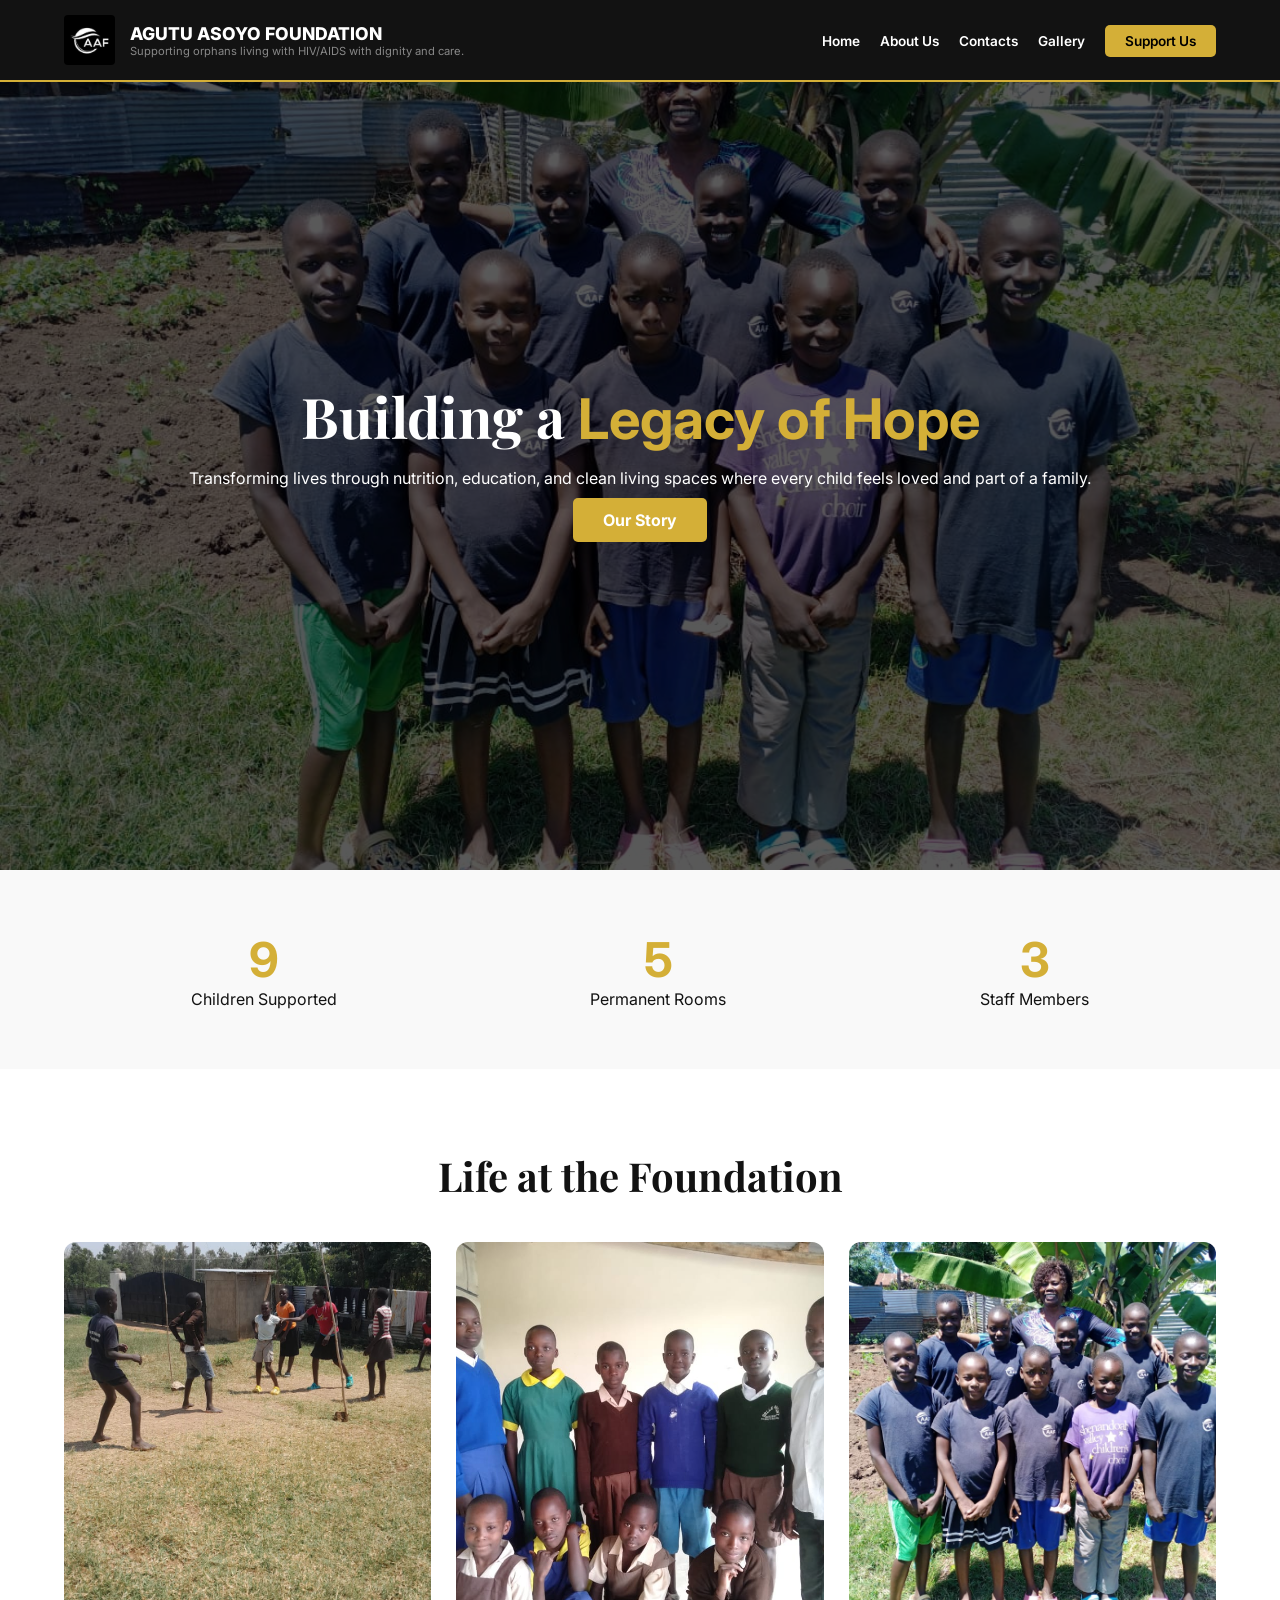
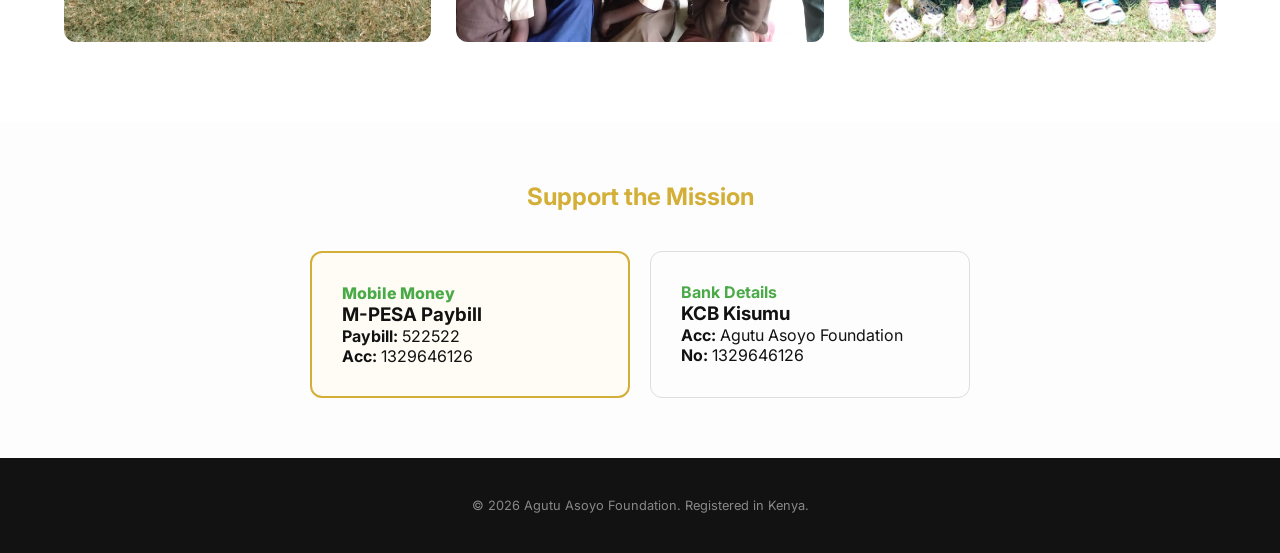
<file: index.html>
<!DOCTYPE html>
<html lang="en">
<head>
    <meta charset="UTF-8">
    <meta name="viewport" content="width=device-width, initial-scale=1.0">
    <title>Agutu Asoyo Foundation | Healing & Hope</title>
    <link rel="stylesheet" href="merged.css">
    <link href="https://fonts.googleapis.com/css2?family=Inter:wght@400;600;800&family=Playfair+Display:wght@700&display=swap" rel="stylesheet">
</head>
<body>

    <nav id="navbar">
        <div class="nav-content">
            <div class="logo-area">
                <img src="logo.jpeg" alt="AAF Logo" class="nav-logo">
                <div class="brand-text">
                    <span class="brand-name">AGUTU ASOYO FOUNDATION</span>
                    <p class="tagline">Supporting orphans living with HIV/AIDS with dignity and care.</p>
                </div>
            </div>
            <ul class="nav-links">
                <li><a href="#home">Home</a></li>
                <li><a href="info.html">About Us</a></li>
                <li><a href="contact.html">Contacts</a></li>
                <li><a href="gallery.html">Gallery</a></li>
                <li><a href="support.html" class="btn-support">Support Us</a></li>
            </ul>
        </div>
    </nav>
<br>
<br>
<br>
    <header id="home" class="hero">
        <img src="pic6.jpeg" alt="Children at foundation" class="hero-img">
        <div class="hero-content reveal">
            <h1>Building a <span class="gold-text">Legacy of Hope</span></h1>
            <p>Transforming lives through nutrition, education, and clean living spaces where every child feels loved and part of a family.</p>
            <div class="hero-btns">
                <a href="info.html" class="btn-gold">Our Story</a>
                
            </div>
        </div>
    </header>

    <section class="stats-container reveal">
        <div class="stat-card">
            <h2>9</h2>
            <p>Children Supported</p>
        </div>
        <div class="stat-card">
            <h2>5</h2>
            <p>Permanent Rooms</p>
        </div>
        <div class="stat-card">
            <h2>3</h2>
            <p>Staff Members</p>
        </div>
    </section>

    <section id="gallery" class="grid-section">
        <h2 class="section-title">Life at the Foundation</h2>
        <div class="grid-container">
            <div class="grid-item reveal">
                <img src="pic16.jpeg" alt="Health and Nutrition">
                <div class="overlay">
                    
                    <div class="overlay-text">
                        <h3>Health & Nutrition</h3>
                        <p>Providing high-quality nutrition and monitoring health to ensure every child is happy.</p>
                    </div>
                </div>
            </div>
            <div class="grid-item reveal">
                <img src="pic1.jpeg" alt="Education">
                <div class="overlay">
                    <div class="overlay-text">
                        <h3>Education</h3>
                        <p>Paying school fees and providing uniforms to empower their future.</p>
                    </div>
                </div>
            </div>
            <div class="grid-item reveal">
                <img src="pic6.jpeg" alt="Shelter & Care">
                <div class="overlay">
                    <div class="overlay-text">
                        <h3>Shelter & Care</h3>
                        <p>Housing children in a safe, positive environment where they feel they belong to family.</p>
                    </div>
                </div>
            </div>
        </div>
    </section>

    <section id="donate" class="donation-reactive reveal">
        <h2 class="gold-text">Support the Mission</h2>
        <div class="banking-flex">
            <div class="bank-box highlight">
                <span class="badge mpesa">Mobile Money</span>
                <h3>M-PESA Paybill</h3>
                <p><strong>Paybill:</strong> 522522</p>
                <p><strong>Acc:</strong> 1329646126</p>
            </div>
            <div class="bank-box">
                <span class="badge" style="color: #49aa47;"><strong>Bank Details</strong> </span>
                <h3>KCB Kisumu</h3>
                <p><strong>Acc:</strong> Agutu Asoyo Foundation</p>
                <p><strong>No:</strong> 1329646126</p>
            </div>
        </div>
    </section>

    <footer>
        <p>&copy; 2026 Agutu Asoyo Foundation. Registered in Kenya.</p>
    </footer>

    <script src="merged.js"></script>
</body>
</html>
</file>
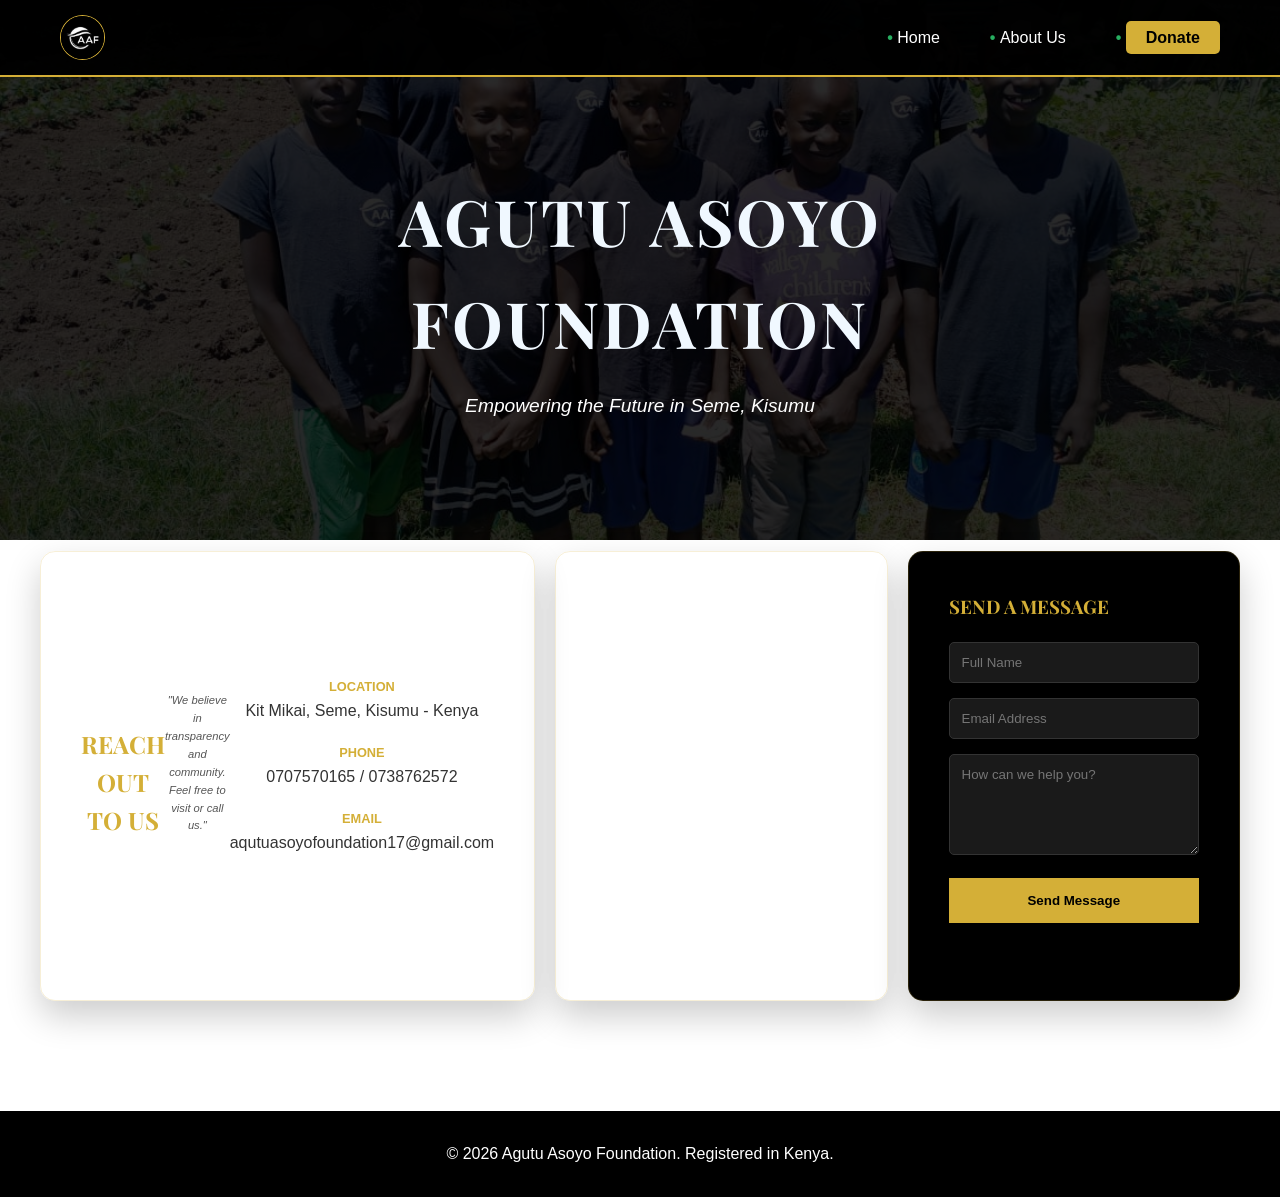
<file: contact - Copy.html>
<!DOCTYPE html>
<html lang="en">
<head>
    <meta charset="UTF-8">
    <meta name="viewport" content="width=device-width, initial-scale=1.0">
    <title>Contact Us | Agutu Asoyo Foundation</title>
    <link rel="stylesheet" href="styles.css">
    <link href="https://fonts.googleapis.com/css2?family=Playfair+Display:wght@600;700&family=Poppins:wght@300;400;600&display=swap" rel="stylesheet">
</head>
<body>

    <nav id="navbar">
        <div class="nav-container">
            <div class="nav-brand">
                <img src="logo.jpeg" alt="AAF Logo" class="logo-img">
                
            </div>
            <ul class="nav-links">
                <li><a href="oindo.html">Home</a></li>
                <li><a href="info.html">About Us</a></li>
                <li><a href="Support.html" class="donate-btn">Donate</a></li>
            </ul>
        </div>
    </nav>

    <header id="home" class="hero">
        <div class="hero-overlay"></div>
        <div class="hero-content">
            <br>
            <br>
            <h1 style="color: aliceblue;">AGUTU ASOYO FOUNDATION</h1>
            <p>Empowering the Future in Seme, Kisumu</p>
        </div>
    </header>
<br>
<br>
    <section id="contact" class="main-container">
        <div class="contact-grid">
            
            <div class="card info-card">
                <h2 class="gold-text">Reach Out to Us</h2>
                <p class="tagline">"We believe in transparency and community. Feel free to visit or call us."</p>
                
                <div class="details">
                    <div class="detail-item">
                        <label>Location</label>
                        <p>Kit Mikai, Seme, Kisumu - Kenya</p>
                    </div>
                    <div class="detail-item">
                        <label>Phone</label>
                        <p>0707570165 / 0738762572</p>
                    </div>
                    <div class="detail-item">
                        <label>Email</label>
                        <p>aqutuasoyofoundation17@gmail.com</p>
                    </div>
                </div>
            </div>

            <div class="card map-card">
                <iframe 
                    src="https://www.google.com/maps/embed?pb=!1m18!1m12!1m3!1d15959.16641876613!2d34.5385627!3d-0.1234567!2m3!1f0!2f0!3f0!3m2!1i1024!2i768!4f13.1!3m3!1m2!1s0x182aa30000000001%3A0x0!2sKit%20Mikai!5e0!3m2!1sen!2ske!4v1700000000000" 
                    width="100%" height="100%" style="border:0;" allowfullscreen="" loading="lazy">
                </iframe>
            </div>

            <div class="card form-card">
                <h3 class="gold-text">Send a Message</h3>
                <form id="contactForm">
                    <input type="text" placeholder="Full Name" required>
                    <input type="email" placeholder="Email Address" required>
                    <textarea placeholder="How can we help you?" rows="5" required></textarea>
                    <button type="submit" class="submit-btn">Send Message</button>
                </form>
            </div>

        </div>
    </section>

    <footer>
        <p>&copy; 2026 Agutu Asoyo Foundation. Registered in Kenya.</p>
    </footer>

    <script src="script.js"></script>
</body>
</html>
</file>
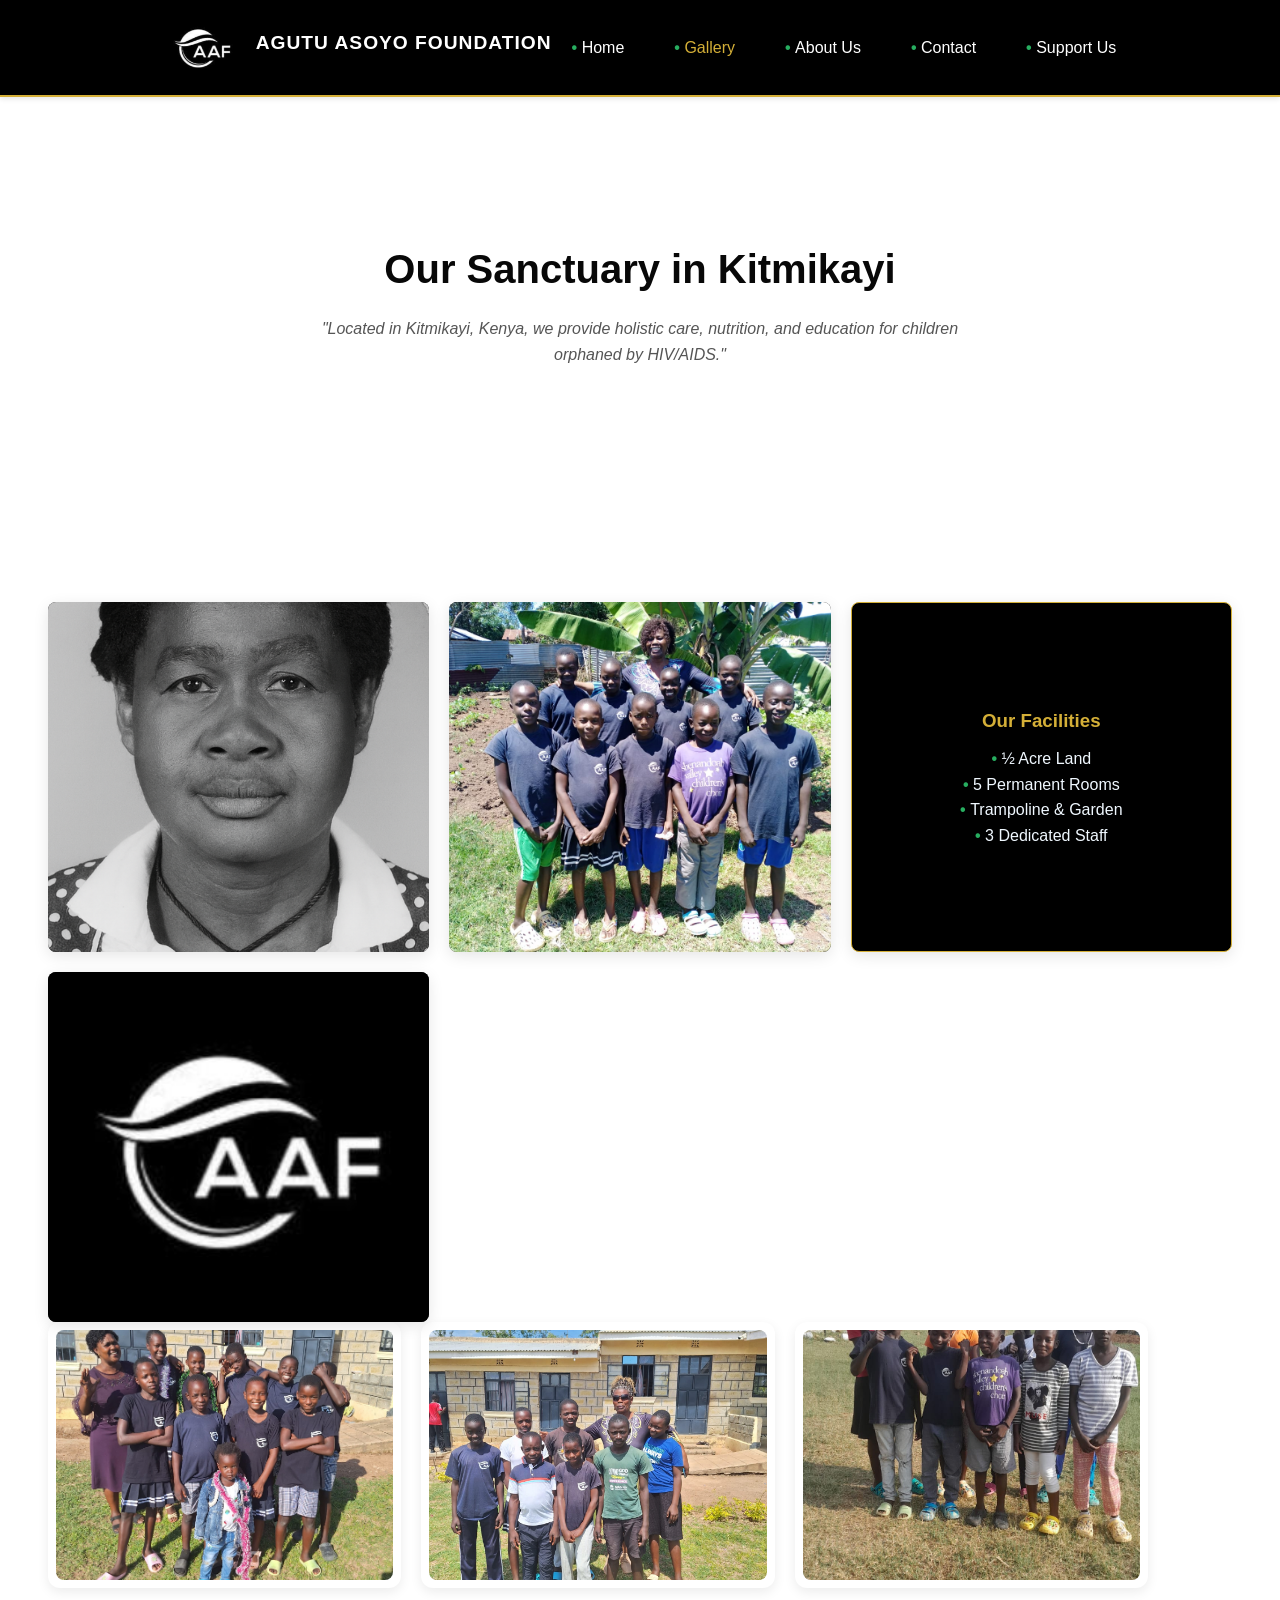
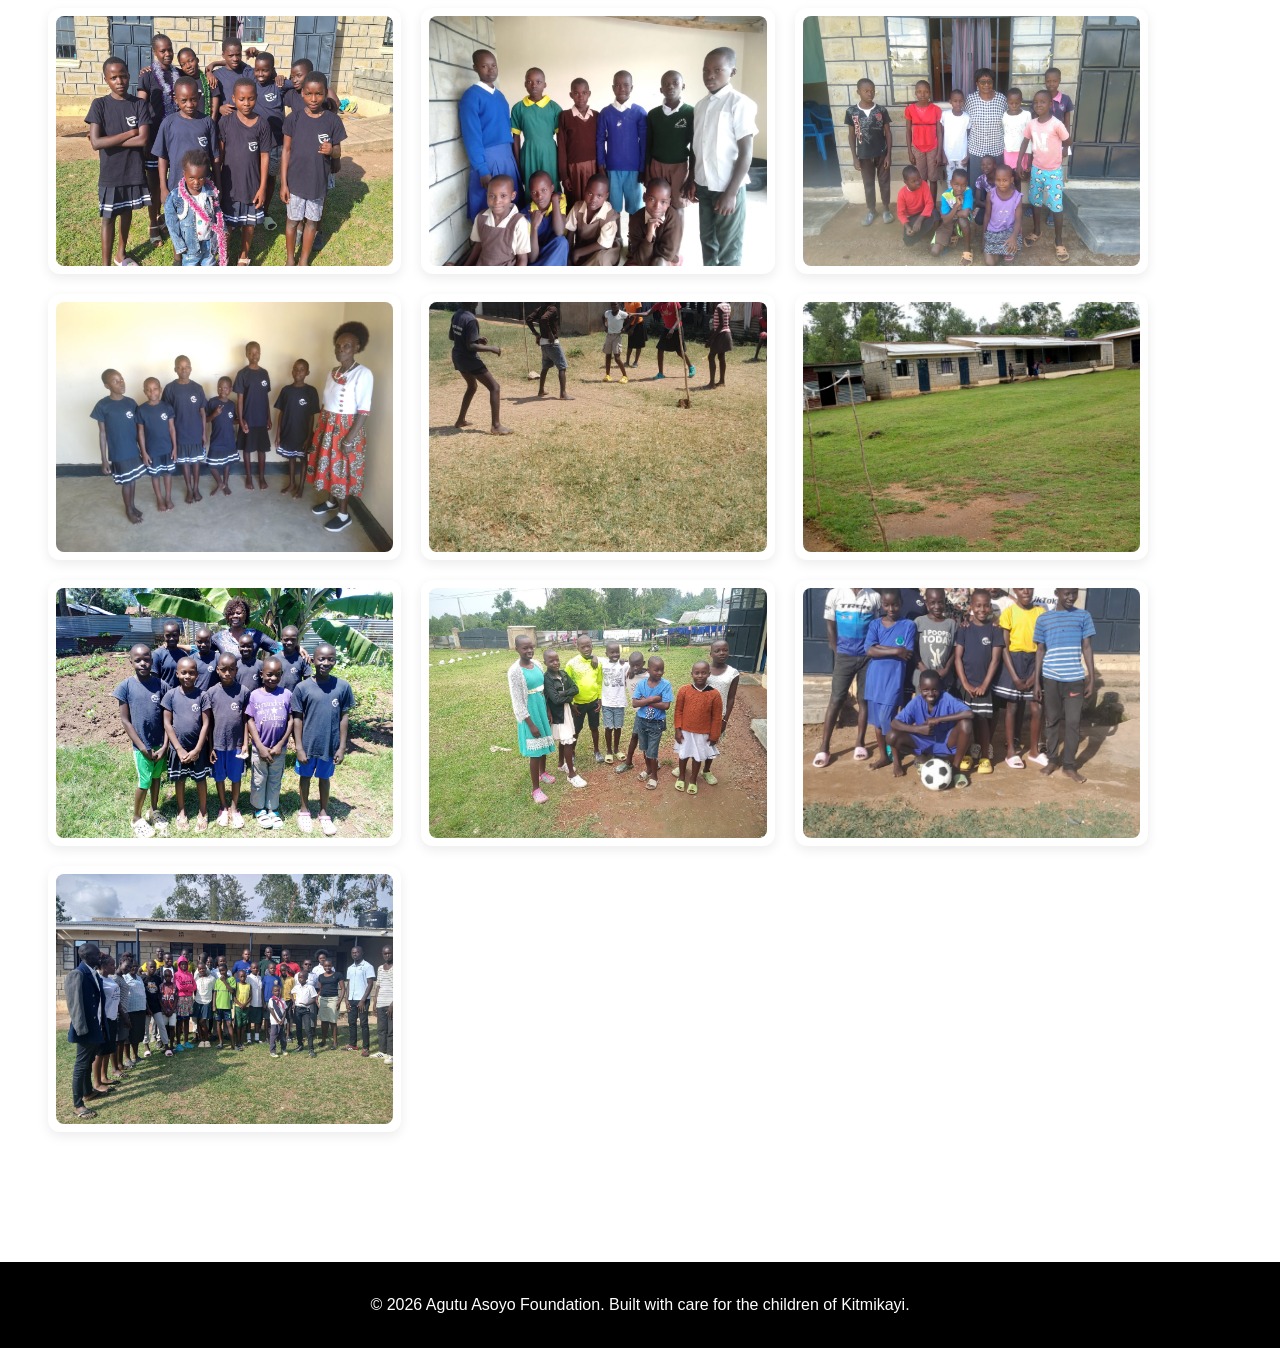
<file: gallery.html>
<!DOCTYPE html>
<html lang="en">
<head>
    <meta charset="UTF-8">
    <meta name="viewport" content="width=device-width, initial-scale=1.0">
    <title>Gallery | Agutu Asoyo Foundation</title>
    <link rel="stylesheet" href="styles.css">
</head>
<body>

    <nav class="navbar">
        <div class="nav-container">
            <div class="logo-area">
                <img src="logo.jpeg" alt="AAF Logo" class="nav-logo">
                <div class="brand-text">
                    <h1>AGUTU ASOYO FOUNDATION</h1>
                </div>
            </div>
            <ul class="nav-links">
                <li><a href="index.html">Home</a></li>
                <li><a href="gallery.html" class="active">Gallery</a></li>
                <li><a href="info.html">About Us</a></li>
                <li><a href="contact.html">Contact</a></li>
                 <li><a href="support.html">Support Us</a></li>
            </ul>
        </div>
    </nav>

    <header class="gallery-header">
        <div class="container">
            <h1>Our Sanctuary in Kitmikayi</h1>
            <p class="mission-text">"Located in Kitmikayi, Kenya, we provide holistic care, nutrition, and education for children orphaned by HIV/AIDS."</p>
        </div>
    </header>

    <main class="container">
        <div class="gallery-grid">
            
            <div class="gallery-item" data-caption="Elizabeth Adhiambo Van Den Berg founded this home in memory of her mother, Mama Felistus Agutu, to provide healing and peace to forgotten orphans.">
                <img src="agutu2.png" alt="Founder Legacy">
                <div class="item-overlay"><span>Our Legacy</span></div>
            </div>

            <div class="gallery-item" data-caption="The children of Agutu Asoyo Foundation. We currently house 9 children (4 girls, 5 boys) in a safe, positive learning environment.">
                <img src="pic6.jpeg" alt="Children at the Home">
                <div class="item-overlay"><span>Our Children</span></div>
            </div>

            <div class="gallery-item info-card" data-type="text" data-caption="The foundation sits on ½ acre with 5 permanent rooms, a temporary kitchen and store, 2 toilets/bathrooms, a trampoline, and a garden. We employ 3 staff members.">
                <div class="card-content">
                    <h3>Our Facilities</h3>
                    <ul style="color: aliceblue;">
                        <li>½ Acre Land</li>
                        <li>5 Permanent Rooms</li>
                        <li>Trampoline & Garden</li>
                        <li>3 Dedicated Staff</li>
                    </ul>
                </div>
                <div class="item-overlay"><span>View Stats</span></div>
            </div>

            <div class="gallery-item" data-caption="The Agutu Asoyo Foundation logo represents our commitment to dignity, care, and the full potential of every child.">
                <img src="logo.jpeg" alt="Foundation Logo">
                <div class="item-overlay"><span>Our Identity</span></div>
            </div>

        </div>
        <div class="gallery-container">
        <div class="photo-card"><img src="pic8.jpeg" alt="Group Photo 1"></div>
        <div class="photo-card"><img src="pic9.jpeg" alt="Large Group Photo"></div>
        <div class="photo-card"><img src="pic11.jpeg" alt="Outdoor Group Photo"></div>
        <div class="photo-card"><img src="pic10.jpeg" alt="Group Photo 2"></div>
        <div class="photo-card"><img src="pic1.jpeg" alt="Group Photo 3"></div>
         <div class="photo-card"><img src="pic2.jpeg" alt="Group Photo 3"></div>
          <div class="photo-card"><img src="pic3.jpeg" alt="Group Photo 3"></div>
           <div class="photo-card"><img src="pic16.jpeg" alt="Group Photo 3"></div>
            <div class="photo-card"><img src="pic5.jpeg" alt="Group Photo 3"></div>
              <div class="photo-card"><img src="pic6.jpeg" alt="Group Photo 3"></div>
               <div class="photo-card"><img src="pic12.jpeg" alt="Group Photo 3"></div>
               <div class="photo-card"><img src="pic14.jpeg" alt="Group Photo 3"></div>
               <div class="photo-card"><img src="pic15.jpeg" alt="Group Photo 3"></div>
                
                
              
    </div>
    </main>

    <div id="lightbox" class="modal">
        <span class="close-modal">&times;</span>
        <div class="modal-content-container">
            <img class="modal-img" id="full-img">
            <div id="modal-caption"></div>
        </div>
    </div>

    <footer>
        <p>&copy; 2026 Agutu Asoyo Foundation. Built with care for the children of Kitmikayi.</p>
    </footer>

    <script src="script.js"></script>
</body>
</html>
</file>
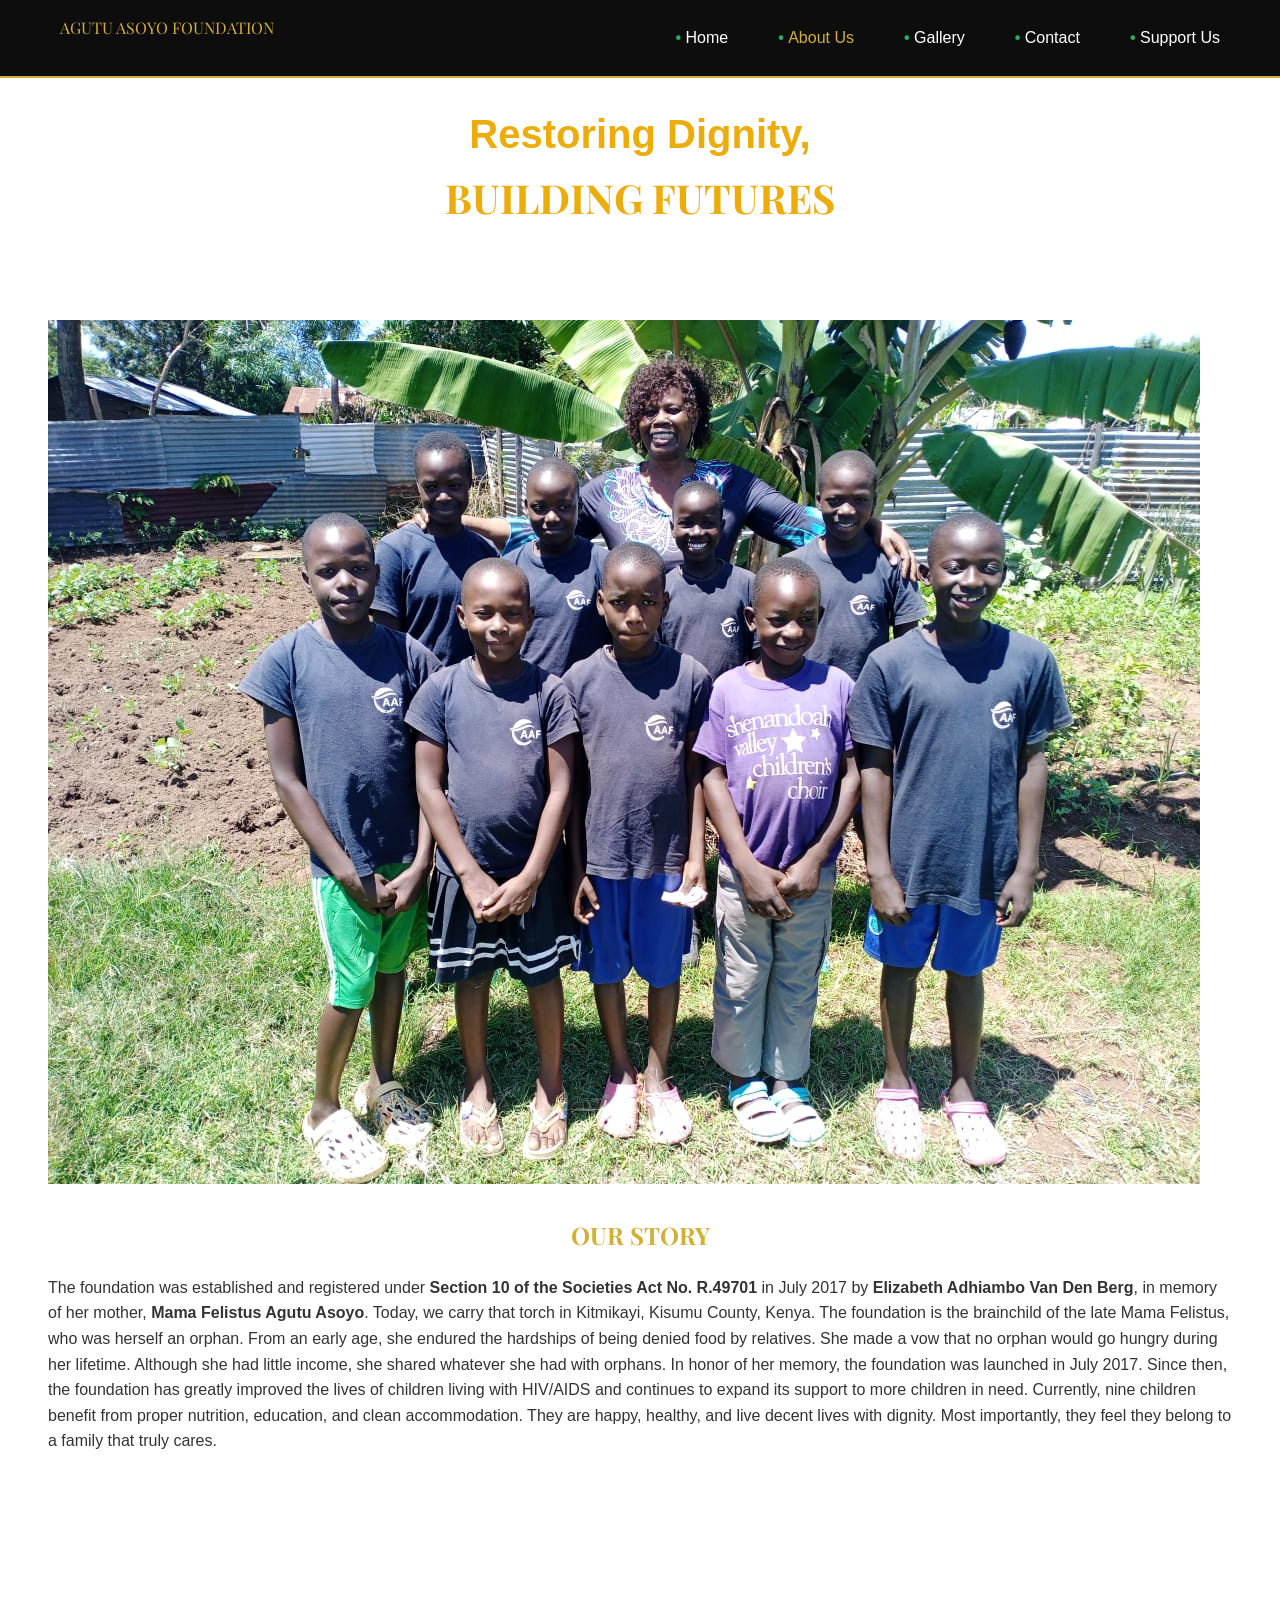
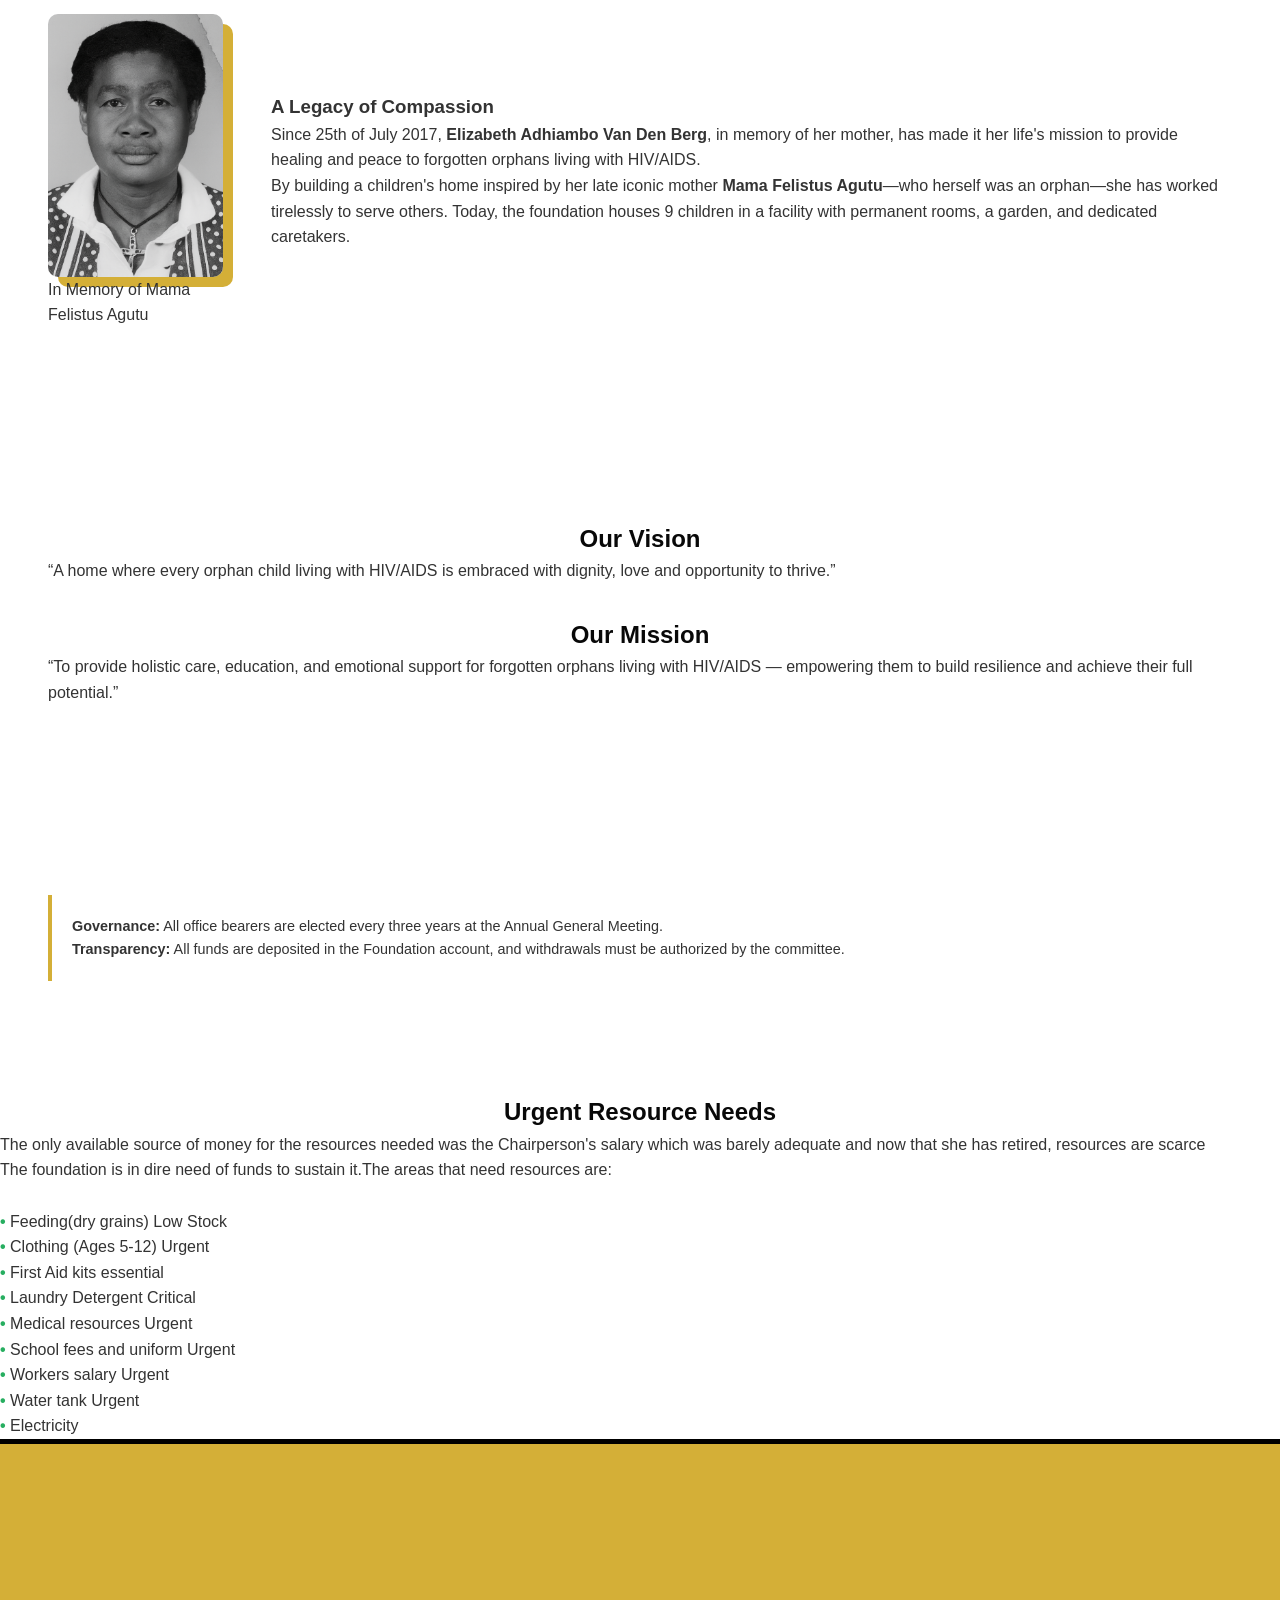
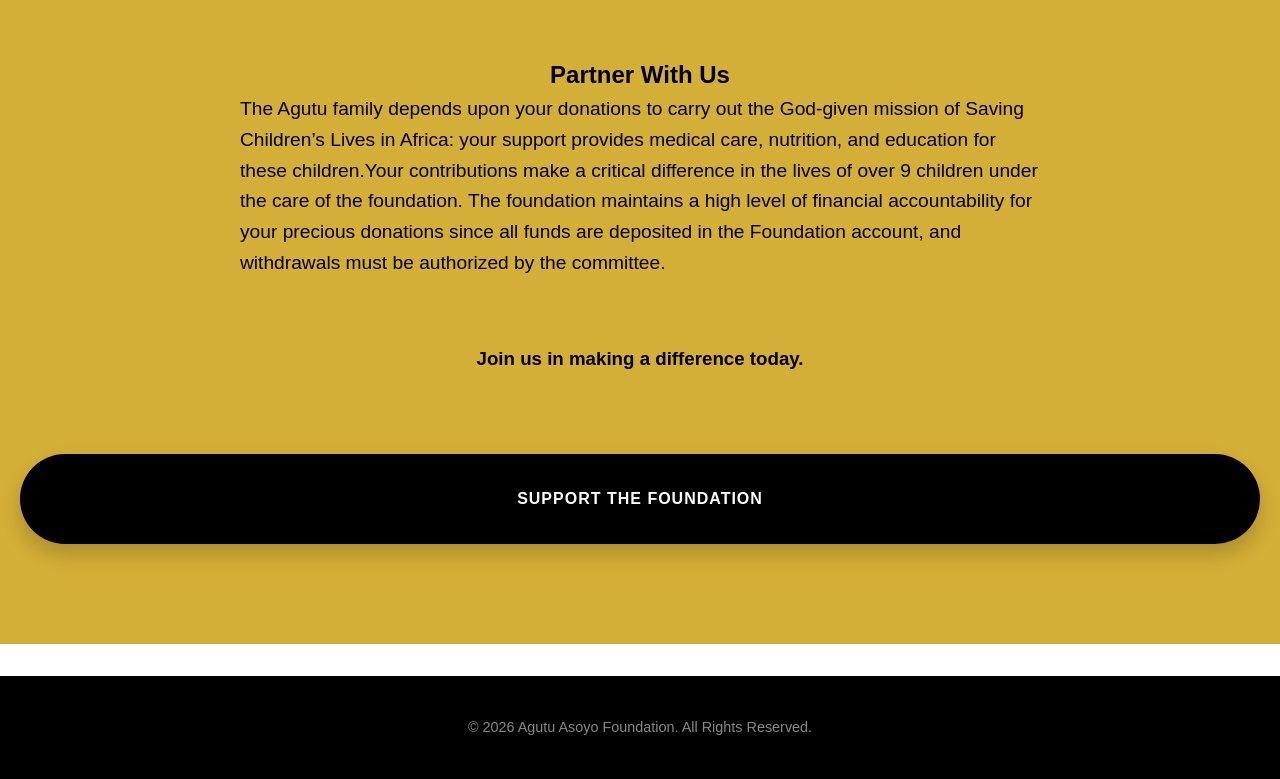
<file: info.html>
<!DOCTYPE html>
<html lang="en">
<head>
    <meta charset="UTF-8">
    <meta name="viewport" content="width=device-width, initial-scale=1.0">
    <title>About Us | Agutu Asoyo Foundation</title>
    <link rel="stylesheet" href="styles.css">
    <link href="https://fonts.googleapis.com/css2?family=Playfair+Display:wght@700&family=Poppins:wght@300;400;600&display=swap" rel="stylesheet">
</head>
<body>

    <nav id="navbar">
        <div class="nav-container">
            <div class="logo">
                <span class="gold-text">AGUTU ASOYO FOUNDATION</span> <span class="white-text"></span>
            </div>
            <ul class="nav-links">
                <li><a href="index.html">Home</a></li>
                <li><a href="support.html" class="active">About Us</a></li>
                <li><a href="gallery.html">Gallery</a></li>
                <li><a href="contact.html">Contact</a></li>
                <li><a href="support.html" class="btn-gold-nav">Support Us</a></li>
            </ul>
        </div>
    </nav>
<br>
<br>
<br>
  

    <header class="hero-simple">
        <br>
        <h1 class="reveal" style="color: rgb(235, 172, 12);">Restoring Dignity, <br><span class="gold-text" style="color: rgb(235, 172, 12);">Building Futures</span></h1>
    </header>

    

    <section class="bg-light">
        <div class="container grid-2">
            <div class="image-stack">
                <img src="pic6.jpeg" alt="The Children" class="main-img">
                <div class="accent-box"></div>
            </div>
            <div>
                <h2 class="gold-text">Our Story</h2>
                <p>The foundation was established and registered under 
                    <strong>Section 10 of the Societies Act No. R.49701</strong> in July 2017 by <strong>Elizabeth Adhiambo Van Den Berg</strong>, in memory of her mother,<strong> Mama Felistus Agutu Asoyo</strong>.

Today, we carry that torch in Kitmikayi, Kisumu County, 
Kenya. The foundation is the brainchild of the late Mama Felistus, who was herself an orphan. From an early age, she endured the hardships of being denied food by relatives. She made a vow that no orphan would go hungry during her lifetime. 
Although she had little income, she shared whatever she had with orphans.
In honor of her memory, the foundation was launched in July 2017.

Since then, the foundation has greatly improved the lives of children living with HIV/AIDS and continues to expand its support to more children in need.
 Currently, nine children benefit from proper nutrition, education, and clean accommodation. 
They are happy, healthy, and live decent lives with dignity. Most importantly, they feel they belong to a family that truly cares.
</p>
            </div>
        </div>
    </section>

    <section id="about" class="founder-section">
        <div class="container flex-row">
            <div class="founder-img">
                <img src="agutu2.png" alt="Mama Felistus Agutu">
                <caption>In Memory of Mama Felistus Agutu</caption>
            </div>
            <div class="founder-text">
                <h3>A Legacy of Compassion</h3>
                <p>Since 25th of July 2017, <strong>Elizabeth Adhiambo Van Den Berg</strong>, in memory of her mother, has made it her life's mission to provide healing and peace to forgotten orphans living with HIV/AIDS.</p>
                <p>By building a children's home inspired by her late iconic mother <strong>Mama Felistus Agutu</strong>—who herself was an orphan—she has worked tirelessly to serve others. Today, the foundation houses 9 children in a facility with permanent rooms, a garden, and dedicated caretakers.</p>
            </div>
        </div>
    </section>

<section class="container">
        <div class="grid-2">
            <div class="mv-box">
                <h2>Our Vision</h2>
                <p>“A home where every orphan child living with HIV/AIDS is embraced with dignity, love and opportunity to thrive.”</p>
            </div>
            <div class="mv-box">
                <h2>Our Mission</h2>
                <p>“To provide holistic care, education, and emotional support for forgotten orphans living with HIV/AIDS — empowering them to build resilience and achieve their full potential.”</p>
            </div>
        </div>
    </section>

    <section class="container">
       
        <div class="governance-info">
            <p><strong>Governance:</strong> All office bearers are elected every three years at the Annual General Meeting.</p>
            <p><strong>Transparency:</strong> All funds are deposited in the Foundation account, and withdrawals must be authorized by the committee.</p>
        </div>
    </section>

    
        <div class="card-header">
            <h2>Urgent Resource Needs</h2>
            <p>The only available source of money for the resources needed was the Chairperson's salary which was barely adequate and now that she has retired,
                resources are scarce

            </p>
            <p>The foundation is in dire need of funds to sustain it.The areas that need resources are:</p>
        </div>
        <br>
        <ul id="needed-list">
            <li><span>Feeding(dry grains)</span> <span class="badge badge-danger">Low Stock</span></li>
            <li><span>Clothing (Ages 5-12)</span> <span class="badge badge-danger">Urgent</span></li>
            <li><span>First Aid kits</span> <span class="badge badge-danger">essential</span></li>
            <li><span>Laundry Detergent</span> <span class="badge badge-danger">Critical</span></li>
             <li><span>Medical resources</span> <span class="badge badge-danger">Urgent</span></li>
              <li><span>School fees and uniform</span> <span class="badge badge-danger">Urgent</span></li>
               <li><span>Workers salary</span> <span class="badge badge-danger">Urgent</span></li>
                <li><span>Water tank</span> <span class="badge badge-danger">Urgent</span></li>
                 <li><span>Electricity</span> <span class="badge badge-danger"></span></li>
        </ul>
            </div>
        </div>
    </section>

    <section class="cta-section">
        <div class="container center">
            <h2 class="black-text">Partner With Us</h2>
            <p class="cta-text"> The Agutu family depends upon your donations to carry out the God-given mission 
                of Saving Children’s Lives in Africa: your support provides medical care, nutrition, and education for
                 these children.Your contributions make a critical difference in the lives of over 9 children under the care of the foundation.
                The foundation maintains a high level of financial accountability for your precious 
                donations since all funds are deposited in the Foundation account, and withdrawals must be authorized by the committee.
            </p>
                <br>
               <h3 class="black-text" style="text-align: center;">Join us in making a difference today.
      </h3>
                   </div>

  

                   
</div>
            <a href="support.html" class="btn-main-cta" style="display: flex; justify-content: center; align-items: center; height: 10vh;">Support the Foundation</a>
        </div>
    </section>

    <footer class="footer">
        <p>&copy; 2026 Agutu Asoyo Foundation. All Rights Reserved.</p>
    </footer>

</body>
</html>
</file>
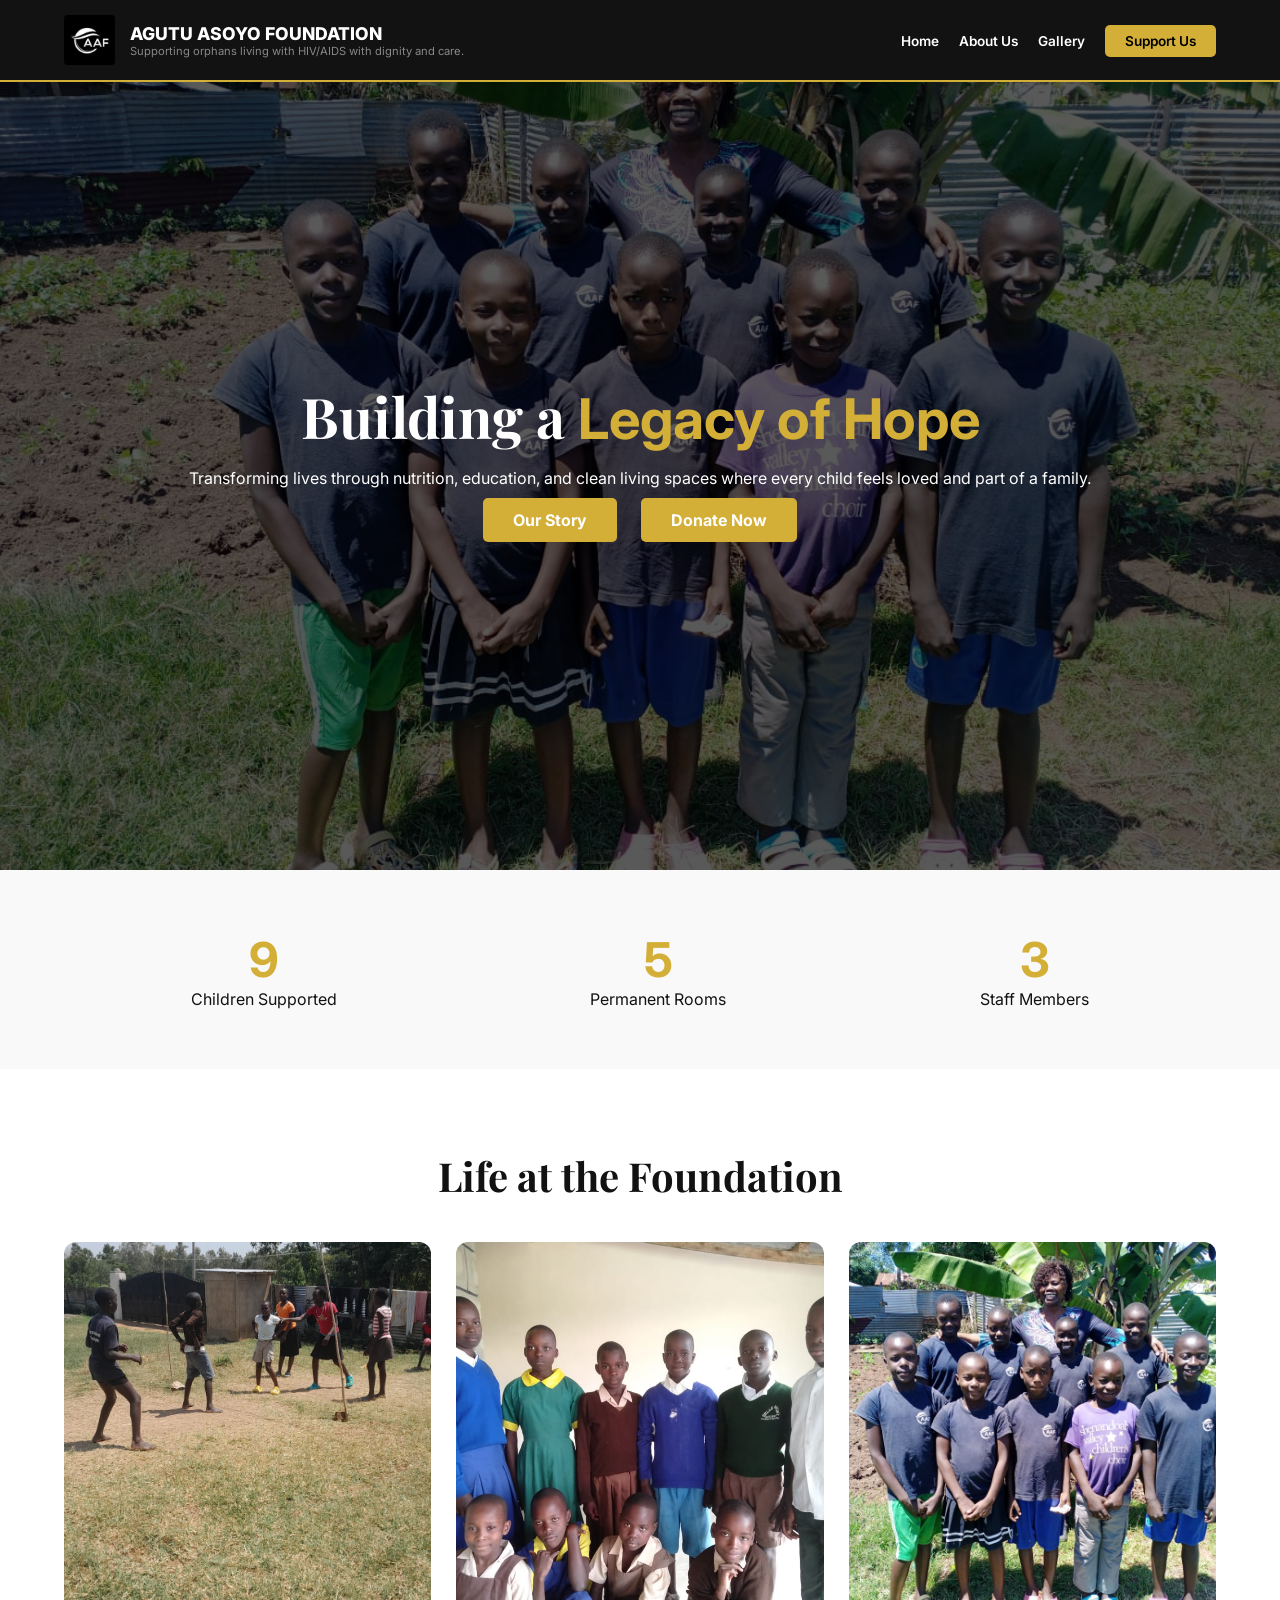
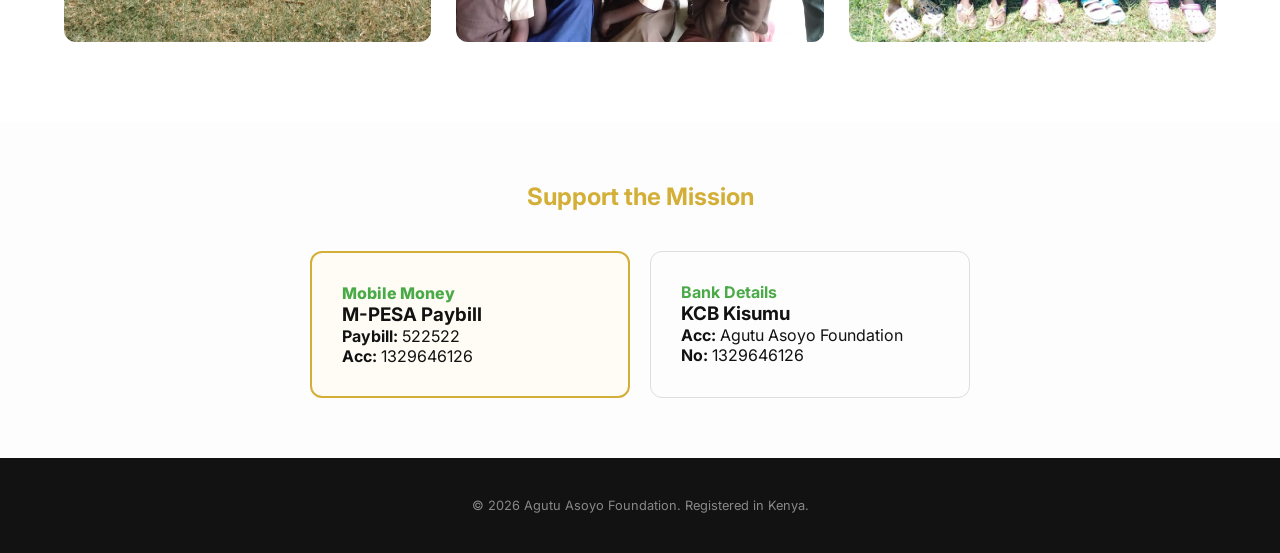
<file: merged.html>
<!DOCTYPE html>
<html lang="en">
<head>
    <meta charset="UTF-8">
    <meta name="viewport" content="width=device-width, initial-scale=1.0">
    <title>Agutu Asoyo Foundation | Healing & Hope</title>
    <link rel="stylesheet" href="merged.css">
    <link href="https://fonts.googleapis.com/css2?family=Inter:wght@400;600;800&family=Playfair+Display:wght@700&display=swap" rel="stylesheet">
</head>
<body>

    <nav id="navbar">
        <div class="nav-content">
            <div class="logo-area">
                <img src="logo.jpeg" alt="AAF Logo" class="nav-logo">
                <div class="brand-text">
                    <span class="brand-name">AGUTU ASOYO FOUNDATION</span>
                    <p class="tagline">Supporting orphans living with HIV/AIDS with dignity and care.</p>
                </div>
            </div>
            <ul class="nav-links">
                <li><a href="#home">Home</a></li>
                <li><a href="info.html">About Us</a></li>
                <li><a href="gallery.html">Gallery</a></li>
                <li><a href="support.html" class="btn-support">Support Us</a></li>
            </ul>
        </div>
    </nav>
<br>
<br>
<br>
    <header id="home" class="hero">
        <img src="pic6.jpeg" alt="Children at foundation" class="hero-img">
        <div class="hero-content reveal">
            <h1>Building a <span class="gold-text">Legacy of Hope</span></h1>
            <p>Transforming lives through nutrition, education, and clean living spaces where every child feels loved and part of a family.</p>
            <div class="hero-btns">
                <a href="info.html" class="btn-gold">Our Story</a>
                <a href="#donate" class="btn-gold">Donate Now</a>
            </div>
        </div>
    </header>

    <section class="stats-container reveal">
        <div class="stat-card">
            <h2>9</h2>
            <p>Children Supported</p>
        </div>
        <div class="stat-card">
            <h2>5</h2>
            <p>Permanent Rooms</p>
        </div>
        <div class="stat-card">
            <h2>3</h2>
            <p>Staff Members</p>
        </div>
    </section>

    <section id="gallery" class="grid-section">
        <h2 class="section-title">Life at the Foundation</h2>
        <div class="grid-container">
            <div class="grid-item reveal">
                <img src="pic16.jpeg" alt="Health and Nutrition">
                <div class="overlay">
                    
                    <div class="overlay-text">
                        <h3>Health & Nutrition</h3>
                        <p>Providing high-quality nutrition and monitoring health to ensure every child is happy.</p>
                    </div>
                </div>
            </div>
            <div class="grid-item reveal">
                <img src="pic1.jpeg" alt="Education">
                <div class="overlay">
                    <div class="overlay-text">
                        <h3>Education</h3>
                        <p>Paying school fees and providing uniforms to empower their future.</p>
                    </div>
                </div>
            </div>
            <div class="grid-item reveal">
                <img src="pic6.jpeg" alt="Shelter & Care">
                <div class="overlay">
                    <div class="overlay-text">
                        <h3>Shelter & Care</h3>
                        <p>Housing children in a safe, positive environment where they feel they belong to family.</p>
                    </div>
                </div>
            </div>
        </div>
    </section>

    <section id="donate" class="donation-reactive reveal">
        <h2 class="gold-text">Support the Mission</h2>
        <div class="banking-flex">
            <div class="bank-box highlight">
                <span class="badge mpesa">Mobile Money</span>
                <h3>M-PESA Paybill</h3>
                <p><strong>Paybill:</strong> 522522</p>
                <p><strong>Acc:</strong> 1329646126</p>
            </div>
            <div class="bank-box">
                <span class="badge" style="color: #49aa47;"><strong>Bank Details</strong> </span>
                <h3>KCB Kisumu</h3>
                <p><strong>Acc:</strong> Agutu Asoyo Foundation</p>
                <p><strong>No:</strong> 1329646126</p>
            </div>
        </div>
    </section>

    <footer>
        <p>&copy; 2026 Agutu Asoyo Foundation. Registered in Kenya.</p>
    </footer>

    <script src="merged.js"></script>
</body>
</html>
</file>
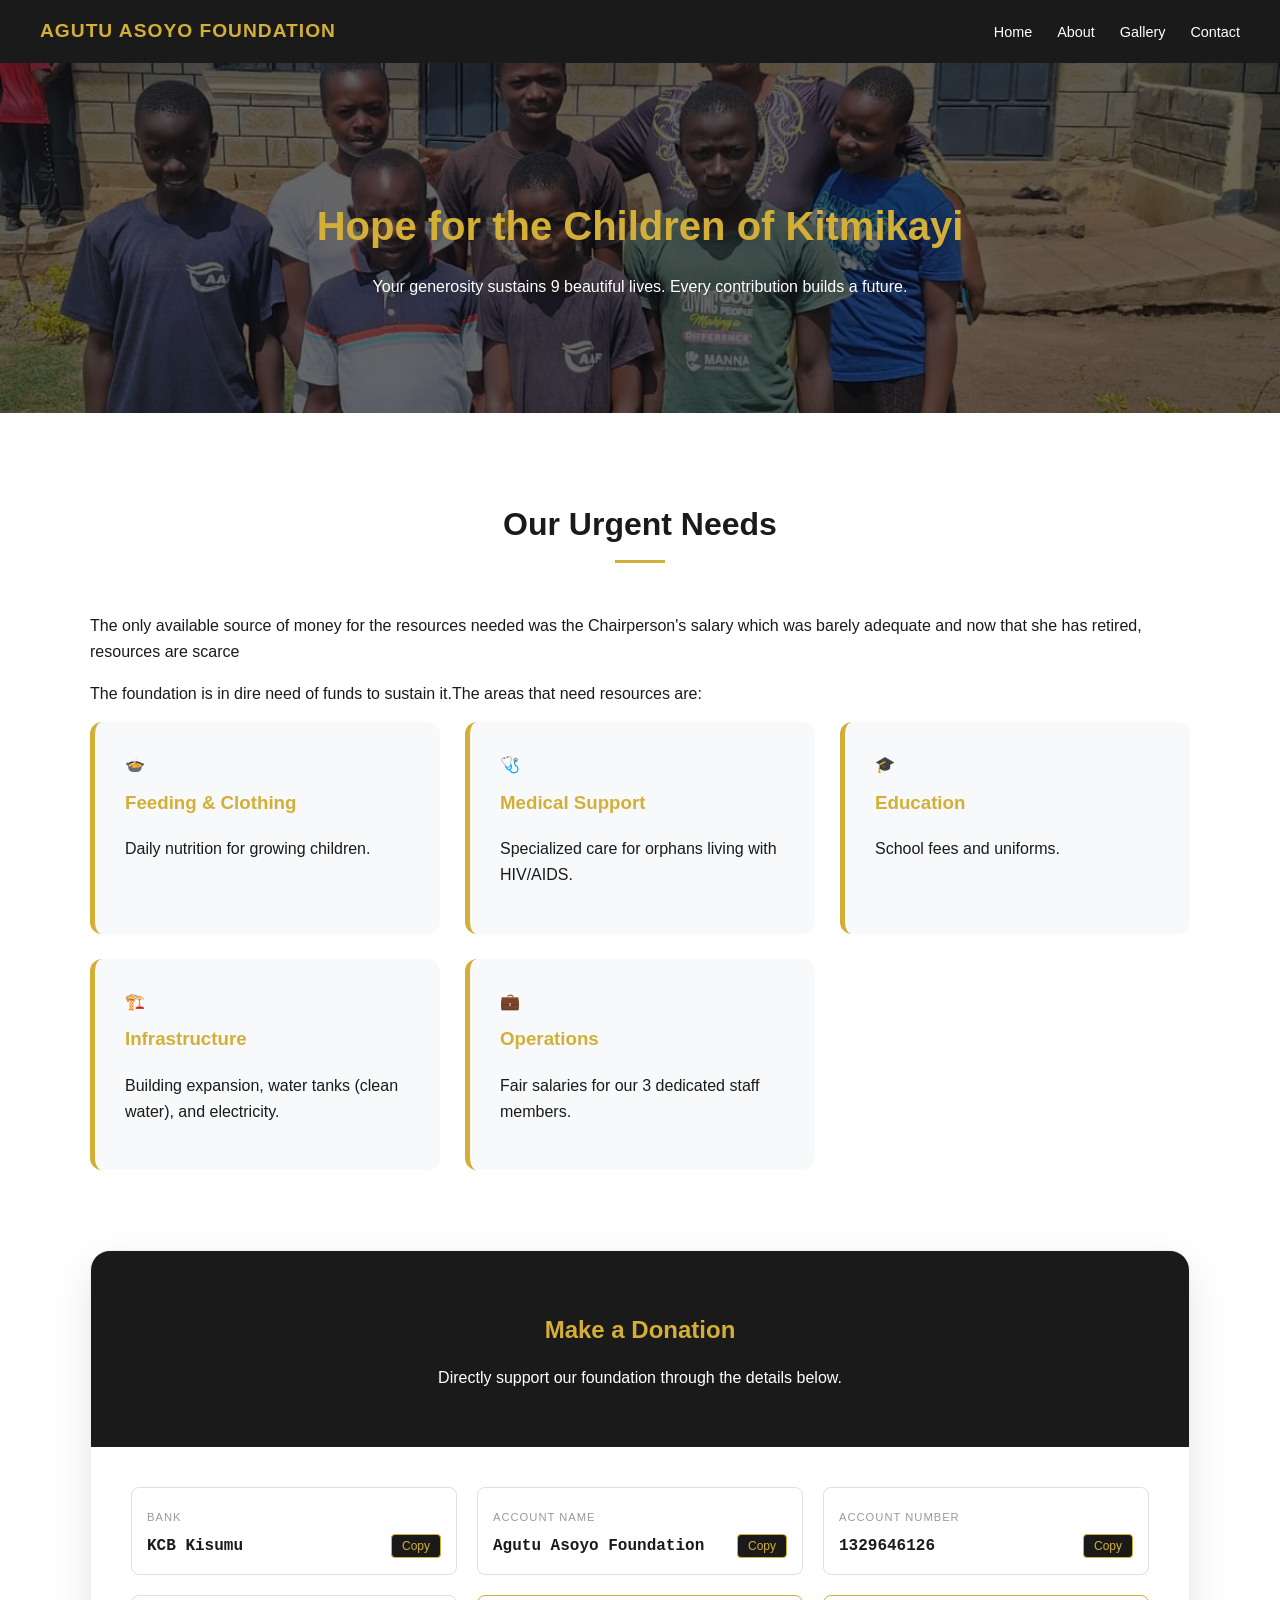
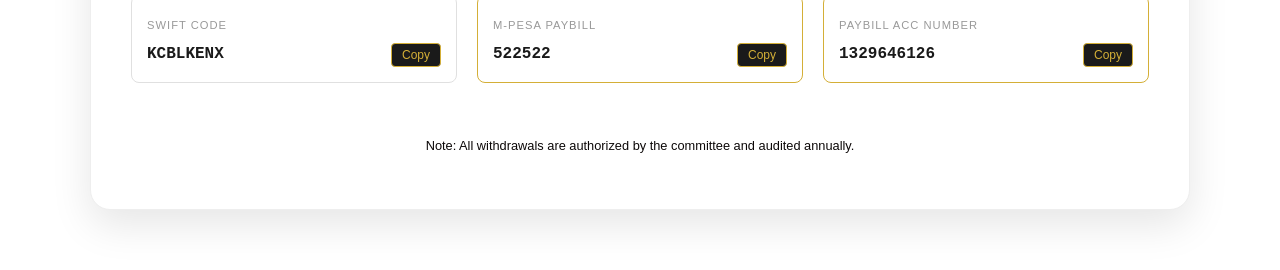
<file: support.html>
<!DOCTYPE html>
<html lang="en">
<head>
    <meta charset="UTF-8">
    <meta name="viewport" content="width=device-width, initial-scale=1.0">
    <title>Support Us | Agutu Asoyo Foundation</title>
    <link rel="stylesheet" href="support.css">
</head>
<body>

    <nav class="modern-nav">
        <div class="nav-container">
            <div class="logo"> <span> AGUTU ASOYO FOUNDATION</span></div>
            <ul class="nav-links" >
                <li><a href="index.html" >Home</a></li>
                <li><a href="info.html">About</a></li>
                <li><a href="gallery.html">Gallery</a></li>
                <li><a href="contact.html">Contact</a></li>
                
            </ul>
        </div>
    </nav>


    <section class="hero">
        <div class="hero-content">
            <h1>Hope for the Children of Kitmikayi</h1>
            <p>Your generosity sustains 9 beautiful lives. Every contribution builds a future.</p>
        </div>
    </section>

    <main class="white-page">
        <div class="container">
            <h2 class="section-title">Our Urgent Needs</h2>
            <p>The only available source of money for the resources needed was the Chairperson's salary which was barely adequate and now that she has retired,
                resources are scarce</p>

             <p>The foundation is in dire need of funds to sustain it.The areas that need resources are:</p>
            <div class="needs-grid">
                <div class="need-item">
                    <span class="icon">🍲</span>
                    <h3>Feeding & Clothing</h3>
                    <p>Daily nutrition for growing children.</p>
                </div>
                <div class="need-item">
                    <span class="icon">🩺</span>
                    <h3>Medical Support</h3>
                    <p>Specialized care for orphans living with HIV/AIDS.</p>
                </div>
                <div class="need-item">
                    <span class="icon">🎓</span>
                    <h3>Education</h3>
                    <p>School fees and uniforms.</p>
                </div>
                <div class="need-item">
                    <span class="icon">🏗️</span>
                    <h3>Infrastructure</h3>
                    <p>Building expansion, water tanks (clean water), and electricity.</p>
                </div>
                <div class="need-item">
                    <span class="icon">💼</span>
                    <h3>Operations</h3>
                    <p>Fair salaries for our 3 dedicated staff members.</p>
                </div>
            </div>

            <div class="donation-card" id="donate">
                <div class="donation-header">
                    <h2>Make a Donation</h2>
                    <p>Directly support our foundation through the details below.</p>
                </div>

                <div class="bank-grid">
                    <div class="data-box">
                        <label>Bank</label>
                        <div class="copy-wrapper">
                            <span id="bank-name">KCB Kisumu</span>
                            <button onclick="copyVal('bank-name')">Copy</button>
                        </div>
                    </div>
                    <div class="data-box">
                        <label>Account Name</label>
                        <div class="copy-wrapper">
                            <span id="acc-name">Agutu Asoyo Foundation</span>
                            <button onclick="copyVal('acc-name')">Copy</button>
                        </div>
                    </div>
                    <div class="data-box">
                        <label>Account Number</label>
                        <div class="copy-wrapper">
                            <span id="acc-num">1329646126</span>
                            <button onclick="copyVal('acc-num')">Copy</button>
                        </div>
                    </div>
                    <div class="data-box">
                        <label>SWIFT Code</label>
                        <div class="copy-wrapper">
                            <span id="swift">KCBLKENX</span>
                            <button onclick="copyVal('swift')">Copy</button>
                        </div>
                    </div>
                    <div class="data-box gold-border">
                        <label>M-PESA Paybill</label>
                        <div class="copy-wrapper">
                            <span id="paybill">522522</span>
                            <button onclick="copyVal('paybill')">Copy</button>
                        </div>
                    </div>
                    <div class="data-box gold-border">
                        <label>Paybill Acc Number</label>
                        <div class="copy-wrapper">
                            <span id="pb-acc">1329646126</span>
                            <button onclick="copyVal('pb-acc')">Copy</button>
                        </div>
                    </div>
                </div>
                <p class="audit-note" >Note: All withdrawals are authorized by the committee and audited annually.</p>
            </div>
        </div>
    </main>

    <script src="support.js"></script>
</body>
</html>
</file>
<file: merged.css>
:root {
    --gold: #d4af37;
    --black: #121212;
    --white: #ffffff;
}

* { margin: 0; padding: 0; box-sizing: border-box; font-family: 'Inter', sans-serif; }
html { scroll-behavior: smooth; }
body { background: var(--white); color: var(--black); overflow-x: hidden; }

/* Navigation per image reference */
nav {
    background: var(--black);
    border-bottom: 2px solid var(--gold);
    padding: 15px 5%;
    position: fixed;
    width: 100%;
    z-index: 1000;
    transition: 0.4s;
}
nav.scrolled { padding: 8px 5%; background: rgba(18,18,18,0.95); backdrop-filter: blur(10px); }
.nav-content { display: flex; justify-content: space-between; align-items: center; max-width: 1200px; margin: auto; }
.logo-area { display: flex; align-items: center; gap: 15px; }
.nav-logo { height: 50px; border-radius: 4px; }
.brand-name { color: var(--white); font-weight: 800; font-size: 1.1rem; }
.tagline { color: #888; font-size: 0.7rem; }
.nav-links { display: flex; list-style: none; gap: 20px; align-items: center; }
.nav-links a { color: var(--white); text-decoration: none; font-size: 0.85rem; font-weight: 600; transition: 0.3s; }
.nav-links a:hover { color: var(--gold); }
.btn-support { background: var(--gold); padding: 8px 20px; border-radius: 5px; color: black !important; font-weight: bold; }

/* Hero Section */
.hero { height: 90vh; position: relative; display: flex; align-items: center; justify-content: center; color: white; text-align: center; }
.hero-img { position: absolute; inset: 0; width: 100%; height: 100%; object-fit: cover; z-index: -1; filter: brightness(35%); }
h1 { font-family: 'Playfair Display'; font-size: 3.5rem; margin-bottom: 15px; }
.gold-text { color: var(--gold); }
.btn-gold { background: var(--gold); color: white; padding: 12px 30px; text-decoration: none; margin: 10px; border-radius: 5px; font-weight: bold; display: inline-block; transition: 0.3s; }
.btn-gold:hover { transform: translateY(-3px); box-shadow: 0 5px 15px rgba(212, 175, 55, 0.4); }

/* Stats & Gallery */
.stats-container { display: flex; justify-content: space-around; padding: 60px 5%; background: #f9f9f9; text-align: center; }
.stat-card h2 { font-size: 3rem; color: var(--gold); }
.grid-section { padding: 80px 5%; text-align: center; }
.section-title { margin-bottom: 40px; font-size: 2.5rem; font-family: 'Playfair Display'; }
.grid-container { display: grid; grid-template-columns: repeat(auto-fit, minmax(300px, 1fr)); gap: 25px; }
.grid-item { position: relative; height: 400px; border-radius: 12px; overflow: hidden; cursor: pointer; }
.grid-item img { width: 100%; height: 100%; object-fit: cover; transition: 0.6s; }

/* Reactive Hover Text */
.overlay {
    position: absolute; inset: 0; background: rgba(0, 0, 0, 0.75);
    display: flex; align-items: center; justify-content: center;
    opacity: 0; transition: 0.5s; padding: 25px;
}
.grid-item:hover .overlay { opacity: 1; }
.grid-item:hover img { transform: scale(1.1); }
.overlay-text h3 { color: var(--gold); margin-bottom: 10px; }
.overlay-text p { color: white; font-size: 0.9rem; }

/* Donation Boxes */
.donation-reactive { padding: 60px 5%; text-align: center; background: #fdfdfd; }
.banking-flex { display: flex; gap: 20px; justify-content: center; flex-wrap: wrap; margin-top: 40px; }
.bank-box { border: 1px solid #ddd; padding: 30px; border-radius: 12px; width: 320px; text-align: left; transition: 0.3s; }
.bank-box:hover { transform: translateY(-10px); border-color: var(--gold); }
.highlight { border: 2px solid var(--gold); background: #fffcf5; }
.mpesa { color: #49aa47; font-weight: 800; }

/* Reveal Animation */
.reveal { opacity: 0; transform: translateY(30px); transition: 1s ease-out; }
.reveal.active { opacity: 1; transform: translateY(0); }

footer { background: var(--black); color: #888; padding: 40px; text-align: center; font-size: 0.8rem; }
</file>
<file: styles.css>
:root {
    --black: #000000;
    --white: #ffffff;
    --gold: #d4af37;
    --gray: #f4f4f4;
    --dark-gray: #333;
}

* {
    margin: 0;
    padding: 0;
    box-sizing: border-box;
    font-family: 'Segoe UI', Tahoma, Geneva, Verdana, sans-serif;
}

body {
    background-color: var(--white);
    line-height: 1.6;
    color: var(--dark-gray);
    scroll-behavior: smooth;
}

/* Navigation */
.navbar {
    background-color: var(--black);
    color: var(--white);
    padding: 0.5rem 2rem;
    position: sticky;
    top: 0;
    z-index: 1000;
    box-shadow: 0 2px 10px rgba(0,0,0,0.3);
}



.nav-container {
    display: flex;
    justify-content: space-between;
    align-items: center;
    max-width: 1200px;
    margin: auto;
}

.logo-area {
    display: flex;
    align-items: center;
    gap: 1rem;
}

.nav-logo {
    height: 80px; /* Logo determines nav height */
    width: auto;
}

.brand-text h1 {
    font-size: 1.2rem;
    letter-spacing: 1px;
    color: var(--white);
}

.tagline {
    font-size: 0.7rem;
    color: var(--gold);
}

.nav-links {
    display: flex;
    list-style: none;
    gap: 20px;
    align-items: center;
}

.nav-links a {
    color: var(--white);
    text-decoration: none;
    font-weight: 500;
    transition: 0.3s;
}

.nav-links a:hover {
    color: var(--gold);
}

/* Hero Section */
.hero {
    height: 60vh;
    background: url('pic11.jpeg') no-repeat center center/cover;
    position: relative;
    display: flex;
    align-items: center;
    justify-content: center;
    text-align: center;
}

.hero-overlay {
    background: rgba(0, 0, 0, 0.6);
    width: 100%;
    height: 100%;
    display: flex;
    align-items: center;
}

.hero-content {
    color: var(--white);
    max-width: 800px;
    margin: auto;
    padding: 20px;
}

.hero-content h2 { font-size: 2.5rem; margin-bottom: 1rem; }

/* Buttons */
.btn-primary, .btn-secondary, .btn-small {
    padding: 10px 25px;
    text-decoration: none;
    border-radius: 5px;
    font-weight: bold;
    display: inline-block;
    margin: 10px;
}

.btn-primary { 
  background: var(--gold);
   color: var(--black); 
  }
.btn-small { 
  background: var(--gold);
   color: var(--black); 
   font-size: 0.8rem;
   }

/* Sections */
.container { max-width: 1200px; margin: auto; padding: 4rem 2rem; }

.flex-row {
    display: flex;
    gap: 3rem;
    align-items: center;
}

.founder-img img {
    width: 350px;
    border-radius: 10px;
    box-shadow: 10px 10px 0px var(--gold);
}

.grid-cards {
    display: grid;
    grid-template-columns: repeat(auto-fit, minmax(300px, 1fr));
    gap: 20px;
    margin-top: 2rem;
}

.card {
    background: var(--gray);
    padding: 2rem;
    border-radius: 8px;
    border-top: 5px solid var(--gold);
}

.image-row img {
    width: 100%;
    max-height: 500px;
    object-fit: cover;
    border-radius: 10px;
}

footer {
    background: var(--black);
    color: var(--white);
    text-align: center;
    padding: 2rem;
}

  

bio-section {
    padding: 80px 10%;
    background-color: #f9f9f9;
}

.bio-container {
    display: flex;
    align-items: center;
    gap: 50px;
}

.bio-text {
    flex: 1;
}

.bio-text h2 {
    font-size: 3rem;
    margin-bottom: 20px;
    letter-spacing: 2px;
}

.bio-image {
    flex: 1;
    position: relative;
}

.bio-image img {
    width: 100%;
    box-shadow: 10px 10px 0px #ccc;
    
}

/* Navigation */
.navbar {
    display: flex;
    justify-content: space-between;
    align-items: center;
    padding: 1rem 5%;
    background: #fff;
    box-shadow: 0 2px 5px rgba(0,0,0,0.1);
    position: sticky; top: 0; z-index: 1000;
}
.logo { display: flex; align-items: center; }
.logo img { height: 40px; margin-right: 10px; }
.nav-links { list-style: none; display: flex;color: aliceblue; }
.nav-links li { margin-left: 20px; }
.nav-links a { text-decoration: none; color: #e9e0e0; font-weight: bold; }

/* Hero Section with Background */
.hero {
    background: linear-gradient(rgba(0,0,0,0.6), rgba(0,0,0,0.6)), url('pic6.jpeg');
    background-size: cover;
    background-position: center;
    height: 80vh;
    display: flex;
    align-items: center;
    justify-content: center;
    text-align: center;
    color: white;
    padding: 0 20px;
}
.hero-content h1 { font-size: 3rem; margin-bottom: 1rem; }
.hero-content p { font-size: 1.2rem; max-width: 800px; font-style: italic; }

/* Info Section */
.info-section { padding: 50px 5%; text-align: center; background: #f9f9f9; }
.info-section h2 { margin-bottom: 20px; color: #222; }
.info-section p { max-width: 900px; margin: 0 auto; font-size: 1.1rem; }

/* Responsive Gallery */


/* Footer */
footer {
    background: #222;
    color: white;
    text-align: center;
    padding: 20px;
}

/* Mobile Adjustments */
@media (max-width: 768px) {
    .hero-content h1 { font-size: 2rem; }
    .nav-links { display: none; } /* Simplified for demo */
}
body {
  margin: 0;
  font-family: 'Quicksand', sans-serif;
  color: #333;
 
  background-size: cover;
}

.overlay {
  background-color: rgba(255, 255, 255, 0.85);
  padding: 2rem;
  max-width: 900px;
  margin: auto;
  margin-top: 3rem;
  border-radius: 12px;
  box-shadow: 0 0 20px rgba(0,0,0,0.1);
}

h1, h2 {
  text-align: center;
  color: #080808;
}

h1 {
  font-size: 2.5rem;
  margin-bottom: 0.5rem;
}

h2 {
  font-size: 1.5rem;
  margin-top: 2rem;
}

ul {
  list-style: none;
  padding-left: 0;
}

ul li::before {
  content: "• ";
  color: #27ae60;
  font-weight: bold;
}

.section {
  margin-bottom: 2rem;
}

.leadership-grid {
  display: grid;
  grid-template-columns: repeat(auto-fit, minmax(200px, 1fr));
  gap: 1rem;
}

.footer {
  text-align: center;
  font-size: 0.9rem;
  margin-top: 2rem;
  color: #777;
}
/*gallery

:root {
    --black: #000000;
    --white: #ffffff;
    --gold: #d4af37;
    --soft-gray: #f4f4f4;
}

* { margin: 0; padding: 0; box-sizing: border-box; font-family: 'Segoe UI', sans-serif; }

/* Sticky Navbar */
.navbar {
    background-color: var(--black);
    color: var(--white);
    padding: 10px 5%;
    position: sticky;
    top: 0;
    z-index: 1000;
    border-bottom: 2px solid var(--gold);
}

.nav-container { display: flex; justify-content: space-between; align-items: center; max-width: 1200px; margin: auto; }
.nav-logo { height: 75px; width: auto; }
.nav-links { display: flex; list-style: none; gap: 20px; }
.nav-links a { color: var(--white); text-decoration: none; font-weight: 600; transition: 0.3s; }
.nav-links a:hover, .nav-links a.active { color: var(--gold); }

/* Gallery Header */
.gallery-header { text-align: center; padding: 60px 20px; background: var(--soft-gray); }
.mission-text { max-width: 700px; margin: 15px auto; font-style: italic; color: #555; }

/* Grid Layout */
.container { max-width: 1200px; margin: auto; padding: 40px 20px; }
.gallery-grid {
    display: grid;
    grid-template-columns: repeat(auto-fit, minmax(300px, 1fr));
    gap: 20px;
}

.gallery-item {
    position: relative;
    height: 350px;
    background: #222;
    border-radius: 8px;
    overflow: hidden;
    cursor: pointer;
    box-shadow: 0 4px 15px rgba(0,0,0,0.1);
}

.gallery-item img {
    width: 100%;
    height: 100%;
    object-fit: cover;
    transition: transform 0.6s ease, opacity 0.6s ease;
}

.gallery-item:hover img { transform: scale(1.1); opacity: 0.7; }

/* Info Card Styling */
.info-card {
    background: var(--black);
    display: flex;
    align-items: center;
    justify-content: center;
    text-align: center;
    padding: 20px;
    border: 1px solid var(--gold);
}

.card-content h3 { color: var(--gold); margin-bottom: 10px; }
.card-content p { color: var(--white); font-size: 0.9rem; }

/* Item Overlay */
.item-overlay {
    position: absolute;
    bottom: -100%;
    left: 0;
    width: 100%;
    background: rgba(212, 175, 55, 0.95);
    color: black;
    padding: 15px;
    text-align: center;
    font-weight: bold;
    transition: bottom 0.4s ease;
}

.gallery-item:hover .item-overlay { bottom: 0; }

/* Modal Lightbox */
.modal {
    display: none;
    position: fixed;
    z-index: 2000;
    left: 0; top: 0; width: 100%; height: 100%;
    background-color: rgba(0,0,0,0.9);
}

.modal-content-container { max-width: 800px; margin: 50px auto; text-align: center; }
.modal-img { width: 100%; border: 3px solid var(--gold); border-radius: 4px; }
#modal-caption { color: var(--white); padding: 20px; font-size: 1.1rem; line-height: 1.6; }
.close-modal { position: absolute; top: 20px; right: 35px; color: var(--white); font-size: 40px; cursor: pointer; }

footer { background: var(--black); color: var(--white); text-align: center; padding: 40px; }
/* contact
:root {
    --gold: #D4AF37;
    --black: #0a0a0a;
    --white: #ffffff;
    --glass: rgba(255, 255, 255, 0.92);
}

* {
    margin: 0;
    padding: 0;
    box-sizing: border-box;
}

body {
    font-family: 'Poppins', sans-serif;
    background: url('pic11.jpeg') no-repeat center center fixed;
    background-size: cover;
    color: var(--black);
    line-height: 1.6;
}

/* Navigation */
#navbar {
    background: url(pic11.jpeg);
    position: fixed;
    top: 0;
    width: 100%;
    background: rgba(0, 0, 0, 0.95);
    padding: 15px 0;
    z-index: 1000;
    transition: all 0.4s ease;
    border-bottom: 2px solid var(--gold);
}

.nav-container {
    max-width: 1200px;
    margin: 0 auto;
    display: flex;
    justify-content: space-between;
    align-items: center;
    padding: 0 20px;
}

.logo-img {
    height: 45px;
    border-radius: 70%;
    border: 1px solid var(--gold);
}

.brand-name {
    color: var(--white);
    font-family: 'Playfair Display', serif;
    font-size: 1.5rem;
    margin-left: 10px;
    letter-spacing: 2px;
}

.nav-links {
    list-style: none;
    display: flex;
    gap: 30px;
    align-items: center;
}

.nav-links a {
    color: var(--white);
    text-decoration: none;
    font-weight: 400;
    transition: 0.3s;
}

.nav-links a:hover { color: var(--gold); }

.donate-btn {
    background: var(--gold);
    color: var(--black) !important;
    padding: 8px 20px;
    border-radius: 5px;
    font-weight: 600 !important;
}

/* Hero Section */
.hero {
    height: 60vh;
    background-color: #000000;
    display: flex;
    align-items: center;
    justify-content: center;
    text-align: center;
    color: var(--white);
    position: relative;
}

.hero-overlay {
    position: absolute;
    top: 0; left: 0; width: 100%; height: 100%;
    background: rgba(0, 0, 0, 0.6);
}

.hero-content { z-index: 1; }

.hero h1 {
    font-family: 'Playfair Display', serif;
    font-size: 3.5rem;
    letter-spacing: 3px;
}

/* Contact Grid */
.main-container {
    padding: 60px 20px;
}

.contact-grid {
    max-width: 1200px;
    margin: -100px auto 0;
    display: grid;
    grid-template-columns: repeat(3, 1fr);
    gap: 20px;
    z-index: 5;
    position: relative;
}

.card {
    background: var(--glass);
    padding: 40px;
    border-radius: 15px;
    box-shadow: 0 15px 35px rgba(0,0,0,0.2);
    border: 1px solid rgba(212, 175, 55, 0.2);
}

.gold-text {
    color: var(--gold);
    font-family: 'Playfair Display', serif;
    margin-bottom: 20px;
    text-transform: uppercase;
}

.tagline { font-style: italic; color: #555; margin-bottom: 25px; }

.detail-item { margin-bottom: 20px; }

.detail-item label {
    display: block;
    font-weight: 600;
    color: var(--gold);
    font-size: 0.8rem;
    text-transform: uppercase;
}

.map-card { padding: 0; overflow: hidden; height: 450px; }

/* Form Styling */
.form-card { background: var(--black); color: var(--white); }

input, textarea {
    width: 100%;
    padding: 12px;
    margin-bottom: 15px;
    background: #1a1a1a;
    border: 1px solid #333;
    color: white;
    border-radius: 5px;
}

input:focus, textarea:focus { border-color: var(--gold); outline: none; }

.submit-btn {
    width: 100%;
    padding: 15px;
    background: var(--gold);
    border: none;
    font-weight: 700;
    cursor: pointer;
    transition: 0.3s;
}

.submit-btn:hover { background: #b8952d; }

footer {
    background: var(--black);
    color: var(--white);
    text-align: center;
    padding: 30px;
    margin-top: 50px;
}

/* Tablet & Mobile */
@media (max-width: 1024px) {
    .contact-grid { grid-template-columns: 1fr; margin-top: 20px; }
    .hero h1 { font-size: 2rem; }
    .nav-links { display: none; } /* Simplified for mobile */

}
/*info
/* --- Support Section (Bottom of Page) --- */
.cta-section {
    background-color: var(--gold); /* High contrast gold background */
    padding: 100px 20px;
    border-top: 5px solid var(--black);
}

.black-text {
    color: var(--black) !important;
    font-weight: 800;
}

.cta-text {
    color: var(--black);
    max-width: 800px;
    margin: 0 auto 40px;
    font-size: 1.2rem;
    font-weight: 500;
}

.btn-main-cta {
    display: inline-block;
    background-color: var(--black);
    color: var(--white);
    padding: 20px 40px;
    text-decoration: none;
    font-weight: bold;
    text-transform: uppercase;
    letter-spacing: 1px;
    border-radius: 50px;
    transition: transform 0.3s ease, background-color 0.3s ease;
    box-shadow: 0 10px 20px rgba(0,0,0,0.2);
}

.btn-main-cta:hover {
    background-color: #333;
    transform: translateY(-5px);
}

/* --- Footer --- */
.footer {
    background: var(--black);
    color: #888;
    text-align: center;
    padding: 40px 0;
    font-size: 0.9rem;
}

/* --- Governance Note Styling --- */
.governance-info {
    margin-top: 30px;
    background: var(--light-grey);
    padding: 20px;
    border-left: 4px solid var(--gold);
    font-size: 0.9rem;
}
/*support
/* --- Support Page Specifics --- */
.needs-list-styled {
    list-style: none;
    margin-top: 20px;
}

.needs-list-styled li {
    padding: 15px 0;
    border-bottom: 1px solid #eee;
    position: relative;
    padding-left: 30px;
}

.needs-list-styled li::before {
    content: '✓';
    position: absolute;
    left: 0;
    color: var(--gold);
    font-weight: bold;
}

.donation-card {
    background: var(--light-grey);
    padding: 40px;
    border-top: 4px solid var(--gold);
    position: sticky;
    top: 120px;
}

.payment-info {
    background: var(--black);
    color: var(--white);
    padding: 20px;
    margin: 20px 0;
    border-radius: 5px;
}

.payment-info p {
    margin-bottom: 5px;
    font-family: monospace;
    font-size: 1.1rem;
}
.gallery-container {
    display: grid;
    grid-template-columns: repeat(auto-fit, minmax(280px, 1fr));
    gap: 20px;
    width: 100%;
    max-width: 1100px;
}

/* Individual Photo Cards */
.photo-card {
    background: #fff;
    padding: 8px;
    border-radius: 12px;
    box-shadow: 0 4px 12px rgba(0,0,0,0.08);
    transition: transform 0.3s ease, box-shadow 0.3s ease;
}

.photo-card:hover {
    transform: translateY(-5px);
    box-shadow: 0 8px 20px rgba(0,0,0,0.15);
}

.photo-card img {
    width: 100%;
    height: 250px; /* Fixed height for uniformity */
    object-fit: cover; /* Crops image to fill the area without stretching */
    border-radius: 8px;
    display: block;
}
/* --- Large Screens (Desktops >1200px) --- */
@media (min-width: 1200px) {
  .container {
    max-width: 1400px;
    padding: 5rem 3rem;
  }
  .hero-content h1 {
    font-size: 4rem;
  }
}

/* --- Medium Screens (Tablets 768px–1199px) --- */
@media (max-width: 1199px) and (min-width: 768px) {
  .flex-row {
    flex-direction: column;
    text-align: center;
  }
  .founder-img img {
    width: 80%;
    margin: auto;
  }
  .bio-container {
    flex-direction: column;
    gap: 30px;
  }
  .gallery-grid {
    grid-template-columns: repeat(auto-fit, minmax(250px, 1fr));
  }
  .contact-grid {
    grid-template-columns: 1fr 1fr;
  }
}

/* --- Small Screens (Mobile <768px) --- */
@media (max-width: 768px) {
  /* Navigation */
  .nav-links {
    display: none; /* Hide menu for mobile */
  }
  .navbar {
    padding: 0.5rem 1rem;
  }
  .nav-logo {
    height: 50px;
  }

  /* Hero */
  .hero {
    height: 60vh;
    padding: 0 10px;
  }
  .hero-content h1 {
    font-size: 2rem;
  }
  .hero-content h2 {
    font-size: 1.5rem;
  }

  /* Sections */
  .flex-row {
    flex-direction: column;
    gap: 1.5rem;
  }
  .founder-img img {
    width: 100%;
  }
  .bio-container {
    flex-direction: column;
  }

  /* Cards & Grids */
  .grid-cards {
    grid-template-columns: 1fr;
  }
  .gallery-grid {
    grid-template-columns: 1fr;
  }
  .contact-grid {
    grid-template-columns: 1fr;
  }

  /* Buttons */
  .btn-primary, .btn-secondary, .btn-small {
    width: 100%;
    text-align: center;
  }

  /* Footer */
  footer {
    padding: 1rem;
    font-size: 0.8rem;
  }
}

/* --- Extra Small Screens (<480px) --- */
@media (max-width: 480px) {
  .hero-content h1 {
    font-size: 1.5rem;
  }
  .hero-content p {
    font-size: 1rem;
  }
  .bio-text h2 {
    font-size: 2rem;
  }
  .photo-card img {
    height: 180px;
  }
}

/* --- 1. Global Visibility Fixes --- */
img {
    max-width: 100%; /* Prevents images from ever breaking the layout */
    height: auto;
    display: block;
}

/* Ensure the hero background is always visible */
.hero {
    background-size: cover;
    background-position: center;
    width: 100%;
}

/* --- 2. Navigation Fix (Visible on all devices) --- */
@media (max-width: 768px) {
    .nav-links {
        display: flex; /* Changed from 'none' to 'flex' */
        flex-direction: column; /* Stacked for mobile */
        position: absolute;
        top: 100%;
        left: 0;
        width: 100%;
        background: var(--black);
        padding: 20px;
        gap: 15px;
        border-top: 1px solid var(--gold);
        /* Initially hidden until you add a toggle class, 
           or keep it visible as a simple stacked menu: */
        display: none; 
    }

    /* To show the menu on mobile, you can add a 'show' class via JS 
       or use this simple hover trick for testing: */
    .navbar:hover .nav-links {
        display: flex;
    }

    .nav-container {
        flex-direction: row;
        justify-content: space-between;
    }

    .brand-text h1 {
        font-size: 1rem; /* Smaller text for small screens */
    }
}

/* --- 3. Tablet & Small Laptop (768px to 1024px) --- */
@media (min-width: 768px) and (max-width: 1024px) {
    .flex-row, .bio-container {
        flex-direction: column;
        text-align: center;
    }

    .founder-img img, .bio-image img {
        width: 70%;
        margin: 0 auto;
    }

    .contact-grid {
        grid-template-columns: 1fr 1fr; /* Two columns for tablets */
        margin-top: -50px;
    }

    .hero-content h1 {
        font-size: 2.5rem;
    }
}

/* --- 4. Large Laptops & Desktops (1025px and up) --- */
@media (min-width: 1025px) {
    .nav-links {
        display: flex !important; /* Always visible on desktop */
    }

    .flex-row {
        flex-direction: row;
    }

    .contact-grid {
        grid-template-columns: repeat(3, 1fr);
    }
}

/* --- 5. Image Grid & Gallery Visibility --- */
@media (max-width: 600px) {
    .gallery-grid, .grid-cards {
        grid-template-columns: 1fr; /* Force single column on phones */
    }

    .photo-card img {
        height: 200px; /* Shorter images for mobile viewing */
    }

    .main-container {
        padding: 20px 10px;
    }

    /* Adjust the overlapping contact cards so they don't hide content */
    .contact-grid {
        margin-top: 20px;
    }
}
</file>
<file: support.css>
:root {
    --gold: #D4AF37;
    --black: #121212;
    --white: #ffffff;
    --grey: #f8f9fa;
}

body {
    margin: 0;
    font-family: 'Segoe UI', Roboto, sans-serif;
    background-color: var(--white);
    color: var(--black);
    line-height: 1.6;
}

/* Minimalist Black Navbar */
.modern-nav {
    background: var(--black);
    padding: 1rem 0;
    position: sticky;
    top: 0;
    z-index: 1000;
}

.nav-container {
    max-width: 1100px;
    margin: auto;
    display: flex;
    justify-content: space-between;
    align-items: center;
    padding: 0 20px;
}

.logo { color: white; font-weight: bold; font-size: 1.2rem; letter-spacing: 1px; }
.logo span { color: var(--gold); }

.nav-links { list-style: none; display: flex; gap: 25px; margin: 0; }
.nav-links a { text-decoration: none; color: white; font-size: 0.9rem; transition: 0.3s; }
.nav-links a:hover { color: var(--gold); }

.nav-cta {
    background: var(--gold);
    color: black !important;
    padding: 6px 15px;
    border-radius: 4px;
    font-weight: bold;
}

/* Hero Section */
.hero {
    background: linear-gradient(rgba(0,0,0,0.6), rgba(0,0,0,0.6)), url('pic9.jpeg') center/cover;
    height: 350px;
    object-fit: contain;
    display: flex;
    align-items: center;
    justify-content: center;
    color: white;
    text-align: center;
}

.hero-content h1 { font-size: 2.5rem; color: var(--gold); margin-bottom: 10px; }

/* Content Grid */
.container { max-width: 1100px; margin: auto; padding: 60px 20px; }
.section-title { text-align: center; margin-bottom: 50px; font-size: 2rem; position: relative; }
.section-title::after { content: ''; display: block; width: 50px; height: 3px; background: var(--gold); margin: 10px auto; }

.needs-grid {
    display: grid;
    grid-template-columns: repeat(auto-fit, minmax(300px, 1fr));
    gap: 25px;
    margin-bottom: 80px;
}

.need-item {
    background: var(--grey);
    padding: 30px;
    border-radius: 12px;
    border-left: 5px solid var(--gold);
    transition: 0.3s;
}

.need-item:hover { transform: translateY(-5px); box-shadow: 0 10px 20px rgba(0,0,0,0.05); }
.need-item h3 { color: var(--gold); margin-top: 10px; }

/* Donation Card */
.donation-card {
    background: var(--white);
    border: 1px solid #eee;
    border-radius: 20px;
    box-shadow: 0 15px 40px rgba(0,0,0,0.1);
    overflow: hidden;
}

.donation-header { background: var(--black); color: white; padding: 40px; text-align: center; }
.donation-header h2 { color: var(--gold); margin-bottom: 10px; }

.bank-grid { padding: 40px; display: grid; grid-template-columns: repeat(auto-fit, minmax(240px, 1fr)); gap: 20px; }

.data-box { background: #fff; border: 1px solid #e0e0e0; padding: 15px; border-radius: 8px; }
.data-box label { font-size: 0.7rem; color: #999; text-transform: uppercase; letter-spacing: 1px; }

.copy-wrapper { display: flex; justify-content: space-between; align-items: center; margin-top: 5px; }
.copy-wrapper span { font-weight: bold; font-family: monospace; font-size: 1rem; }

.copy-wrapper button {
    background: var(--black);
    color: var(--gold);
    border: 1px solid var(--gold);
    padding: 4px 10px;
    border-radius: 4px;
    cursor: pointer;
    font-size: 0.75rem;
    transition: 0.2s;
}

.copy-wrapper button:hover { background: var(--gold); color: black; }
.gold-border { border: 1.5px solid var(--gold); }
.audit-note { text-align: center; padding: 0 40px 40px; color: #0c0808; font-size: 0.8rem; }

:root {
    --gold: #D4AF37;
    --black: #1a1a1a;
    --white: #ffffff;
    --soft-gray: #f4f4f4;
}

body {
    font-family: 'Poppins', sans-serif;
    color: var(--black);
    background: var(--white);
    margin: 0;
    overflow-x: hidden;
}

.gold-text { color: var(--gold); }
.white-text { color: var(--white); }
.center { text-align: center; }

/* Navbar */
#navbar {
    background: var(--black);
    padding: 1.2rem 0;
    position: fixed;
    width: 100%;
    top: 0;
    z-index: 1000;
    transition: 0.4s;
}

.nav-container {
    max-width: 1200px;
    margin: 0 auto;
    display: flex;
    justify-content: space-between;
    padding: 0 20px;
}

.nav-links {
    display: flex;
    list-style: none;
    gap: 25px;
}

.nav-links a {
    color: var(--white);
    text-decoration: none;
    font-weight: 400;
    transition: 0.3s;
}

.nav-links a:hover { color: var(--gold); }

/* Hero and Images */
.kids-photo-wrapper {
    position: relative;
    max-width: 900px;
    margin: 40px auto;
    border-radius: 20px;
    overflow: hidden;
    box-shadow: 0 20px 40px rgba(0,0,0,0.2);
}

.kids-photo-wrapper img {
    width: 100%;
    display: block;
    transition: transform 0.8s;
}

.kids-photo-wrapper:hover img {
    transform: scale(1.05);
}

.impact-quote {
    font-family: 'Playfair Display', serif;
    font-style: italic;
    color: var(--black);
    margin: 30px auto;
    max-width: 700px;
}

/* Animations */
.reveal {
    opacity: 0;
    transform: translateY(40px);
    transition: all 1s ease-out;
}

.reveal.active {
    opacity: 1;
    transform: translateY(0);
}

/* Buttons */
.btn-main-cta {
    display: inline-block;
    background: var(--gold);
    color: var(--black);
    padding: 15px 40px;
    border-radius: 50px;
    text-decoration: none;
    font-weight: 600;
    margin-top: 25px;
    transition: 0.3s;
}

.btn-main-cta:hover {
    background: var(--white);
    transform: translateY(-3px);
}
</file>
